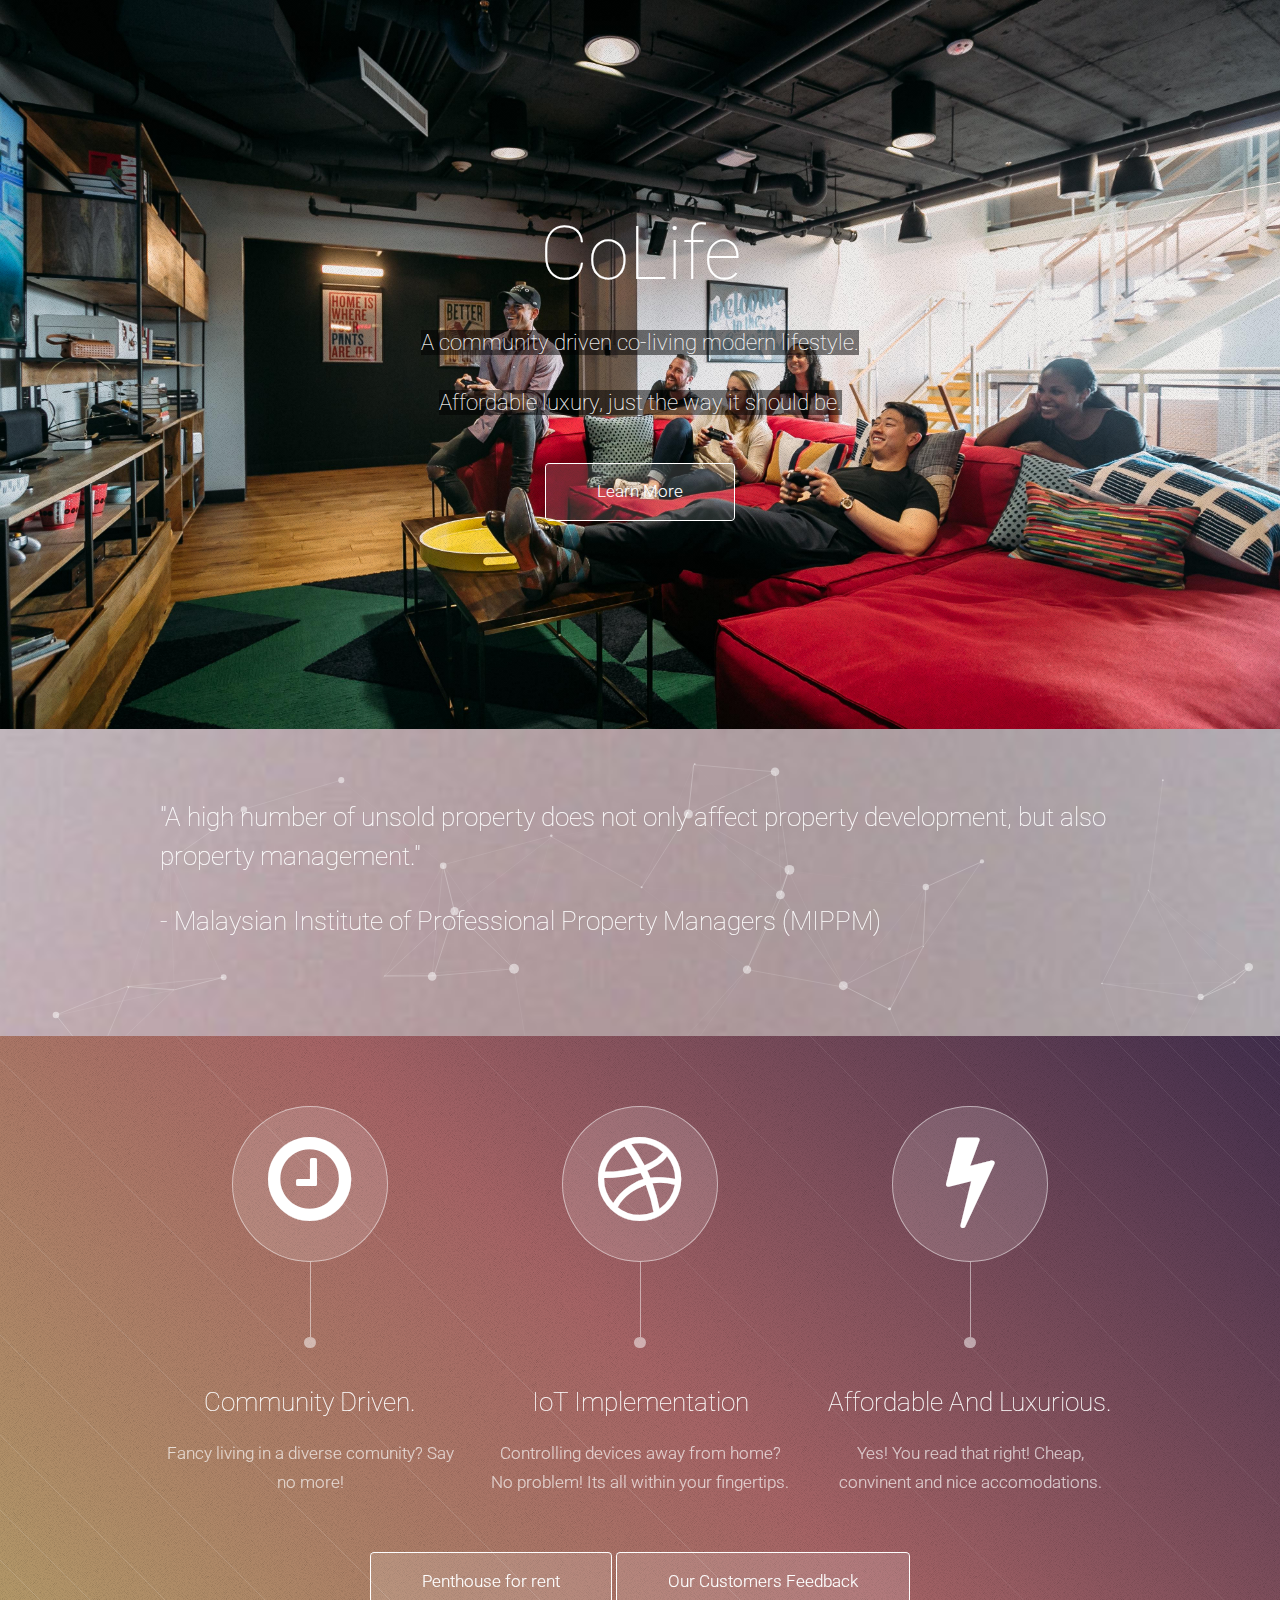
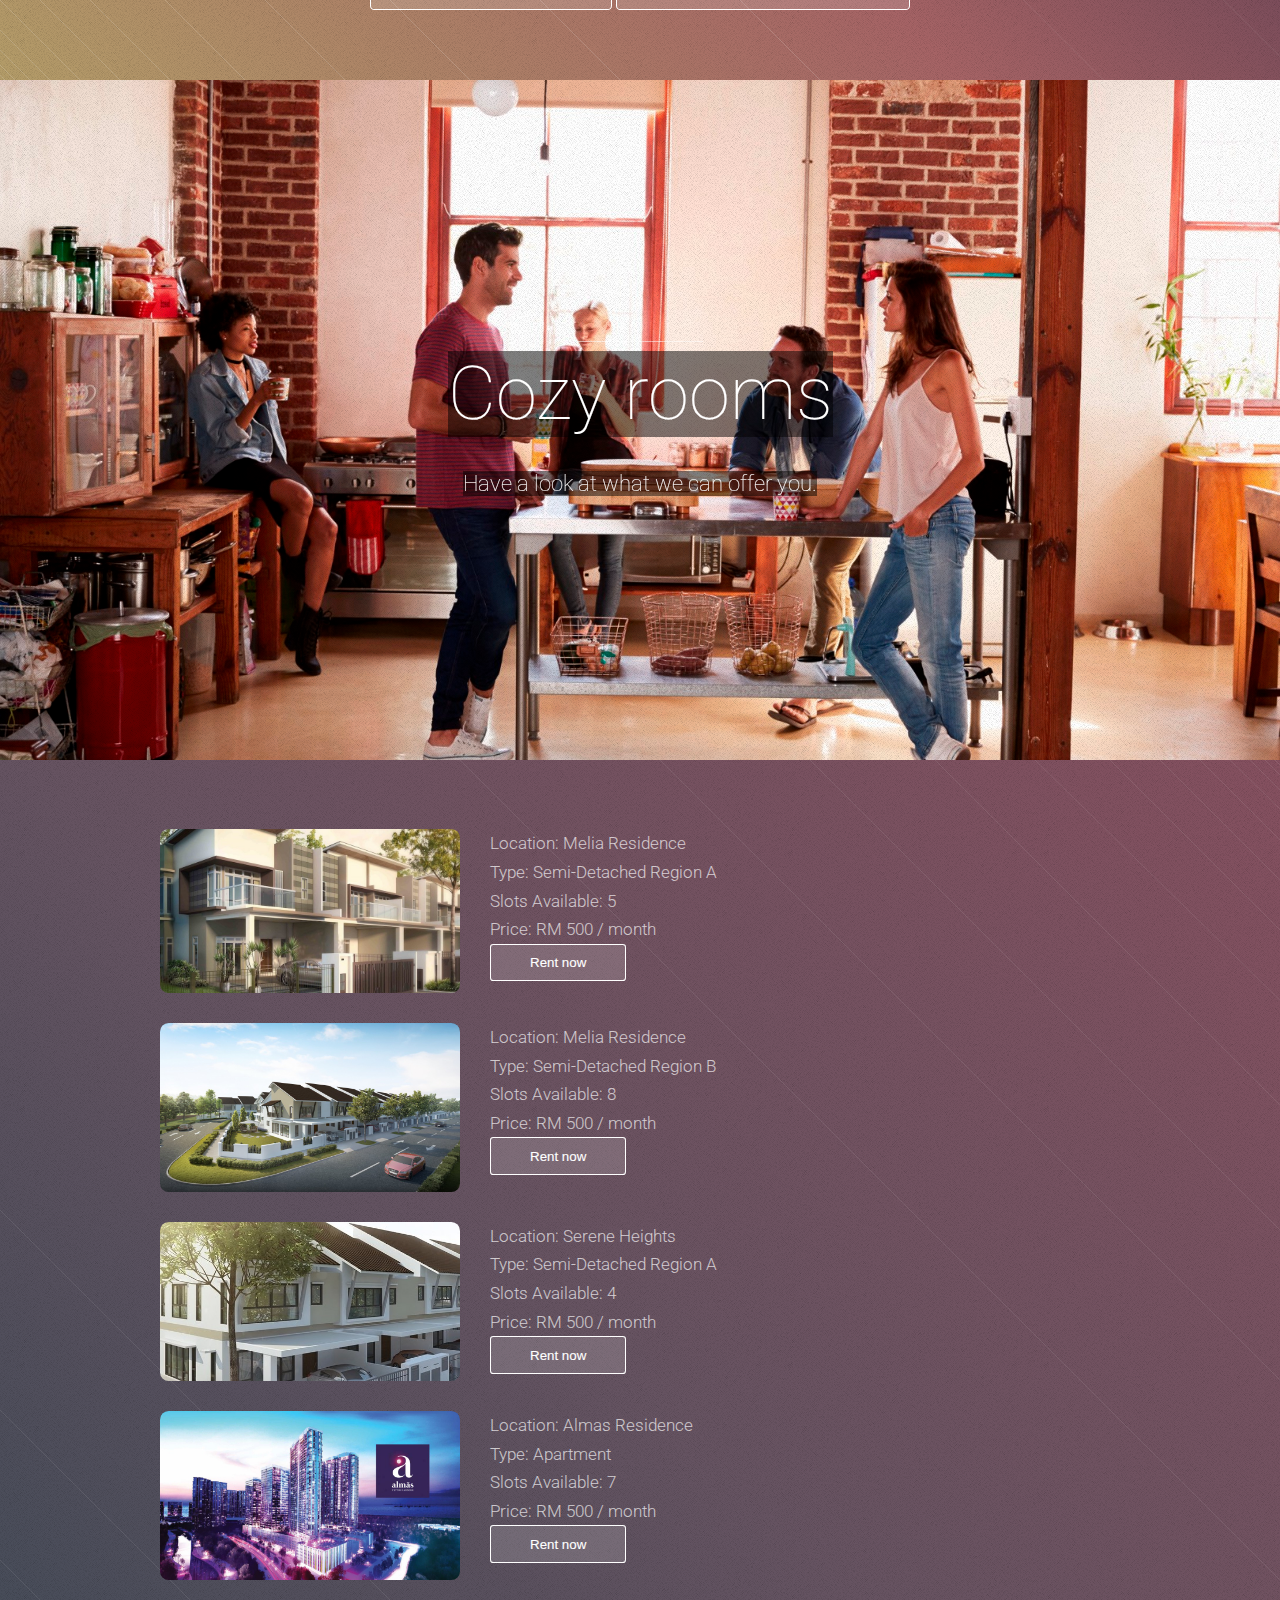
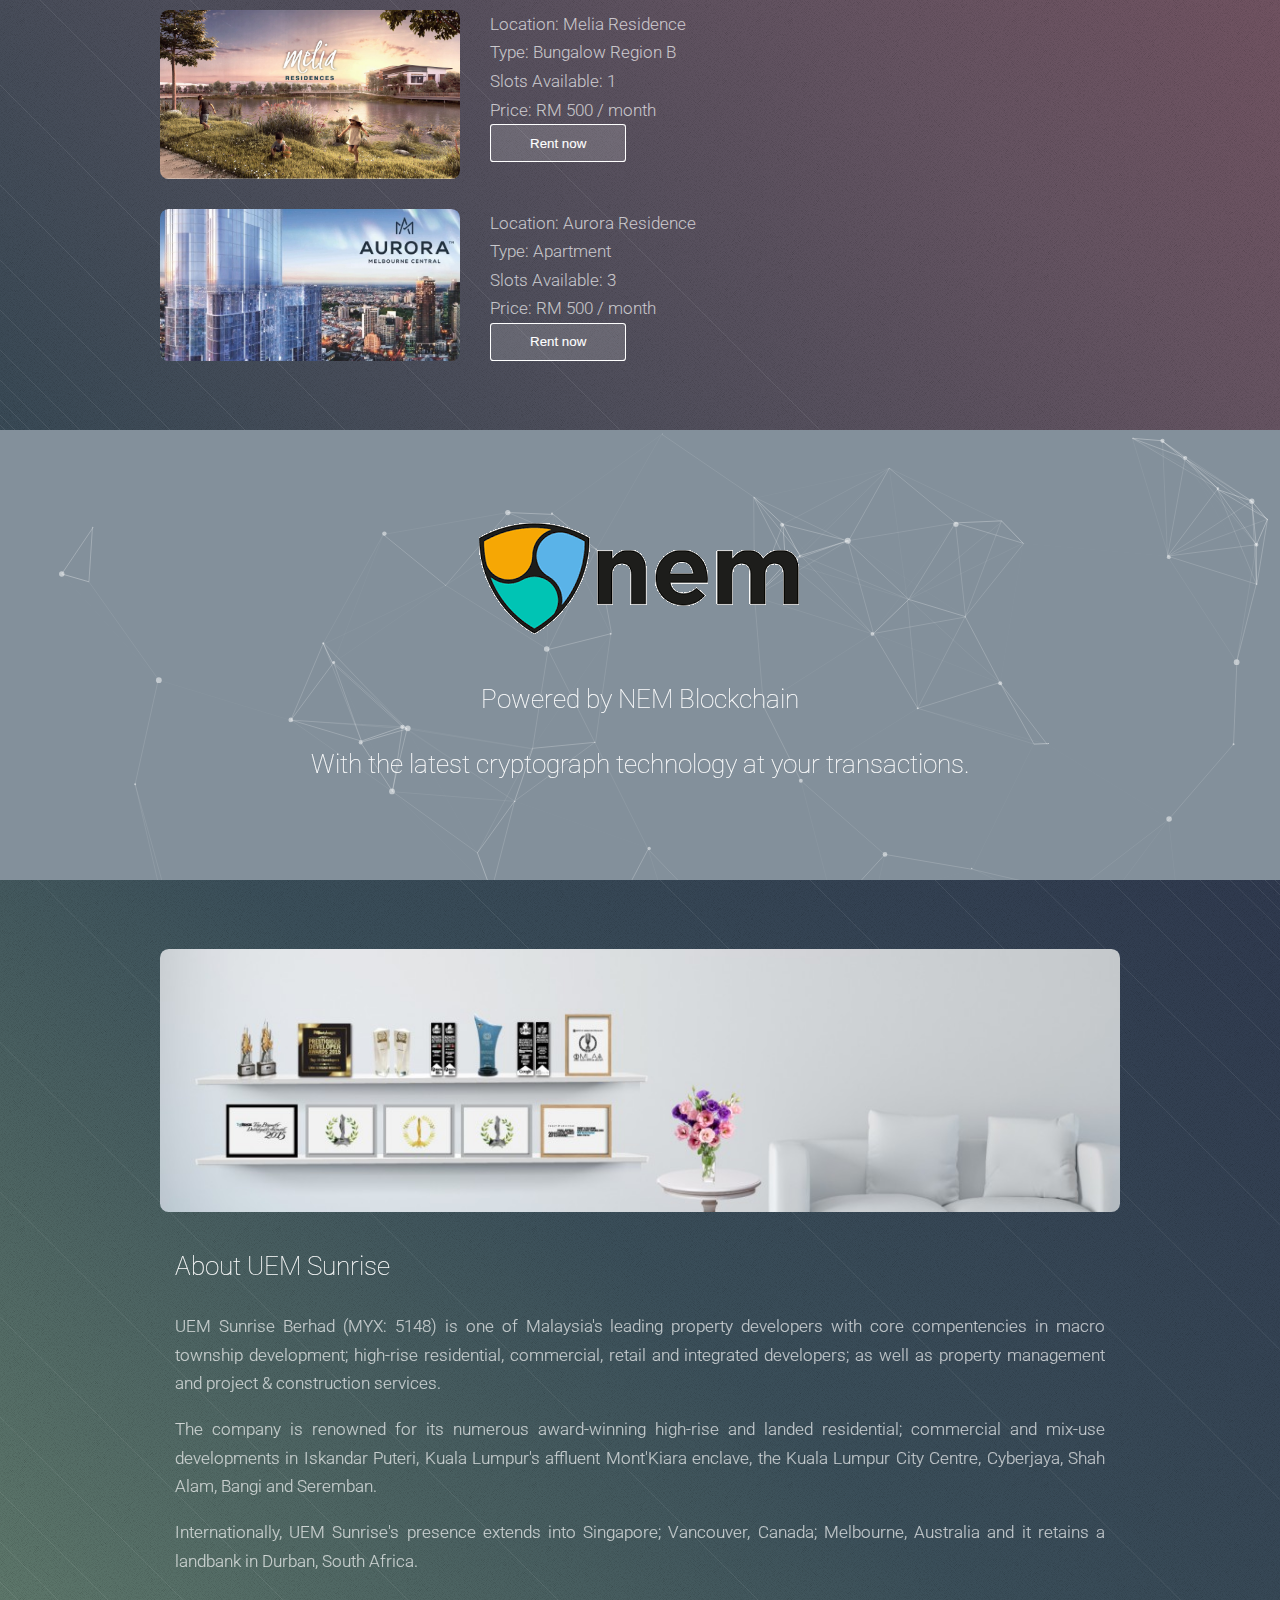
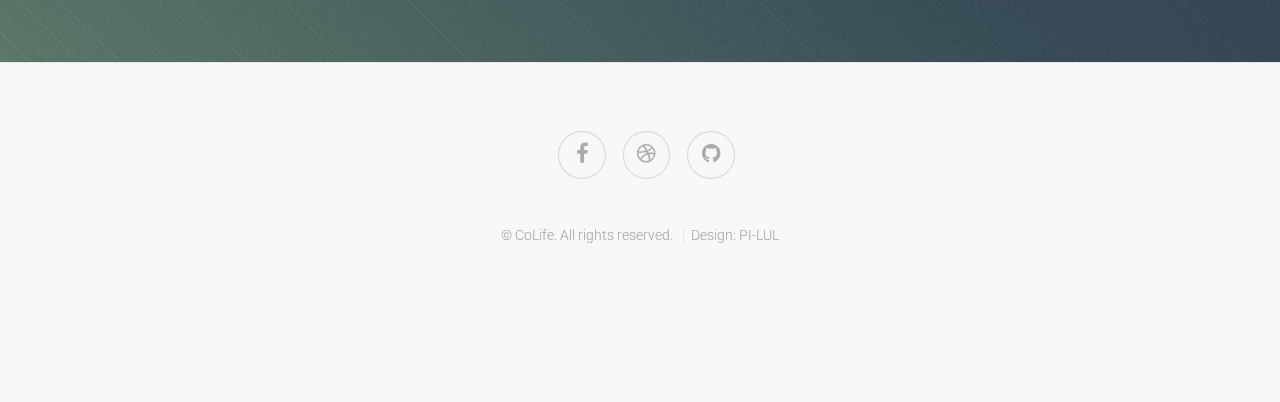
<file: index.html>
﻿<!DOCTYPE HTML>
<!--
	Tessellate by HTML5 UP
	html5up.net | @ajlkn
	Free for personal and commercial use under the CCA 3.0 license (html5up.net/license)
-->
<html>
<head>
    <title>PI LUL - CoLife</title>
    <meta charset="utf-8" />
    <meta name="viewport" content="width=device-width, initial-scale=1, user-scalable=no" />
    <link rel="stylesheet" href="assets/css/main.css" />
	<link rel="shortcut icon" type="image/x-icon" href="https://static.squarespace.com/universal/default-favicon.ico">
</head>
<body class="is-preload">

    <!-- Header -->
    <section id="header" class="dark">
        <header>
            <h1>    CoLife</h1>
            <p><span>A community driven co-living modern lifestyle.</span></p>
            <p><span>Affordable luxury, just the way it should be.</span></p>
        </header>
        <footer>
            <a href="#first" class="button scrolly">Learn More</a>
        </footer>
    </section>
    <!-- First -->
    <section id="first" class="main">
        <div class="content">
            <div id="particles-js"></div> 
            <div class="dark container">
                <h3 style="color:white" >"A high number of unsold property does not only affect property development, but also property management."</h3>
                <h3 style="color:white" >- Malaysian Institute of Professional Property Managers (MIPPM)</h3>
            </div>
        </div>
        <div class="content dark style1 featured">
            <div class="container">
                <div class="row">
                    <div class="col-4 col-12-narrow">
                        <section>
                            <span class="feature-icon"><span class="icon fa-clock-o"></span></span>
                            <header>
                                <h3>Community Driven.</h3>
                            </header>
                            <p>Fancy living in a diverse comunity? Say no more! </p>
                        </section>
                    </div>
                    <div class="col-4 col-12-narrow">
                        <section>
                            <span class="feature-icon"><span class="icon fa-dribbble"></span></span>
                            <header>
                                <h3>IoT Implementation</h3>
                            </header>
                            <p>Controlling devices away from home? No problem! Its all within your fingertips.</p>
                        </section>
                    </div>
                    <div class="col-4 col-12-narrow">
                        <section>
                            <span class="feature-icon"><span class="icon fa-bolt"></span></span>
                            <header>
                                <h3>Affordable And Luxurious.</h3>
                            </header>
                            <p>Yes! You read that right! Cheap, convinent and nice accomodations. </p>
                        </section>
                    </div>
                    <div class="col-12">
                        <footer>
                            <a href="#secondhalf" class="button scrolly">Penthouse for rent</a>
                            <a href="#second" class="button scrolly">Our Customers Feedback</a>
                        </footer>
                    </div>
                </div>
            </div>
        </div>
    </section>

    <!--secondhalf-->
    <section id="secondhalf" class="main">
            <div id="body" class="dark" >
                <header>
                    <h2>__________________</h2>
                    <h1><span>Cozy rooms</span></h1>
                    <p><span>Have a look at what we can offer you.</span></p>
                </header>
            </div>
        <div class="content dark style2">
            <div class="container">
                <div class="row">
                    <div class="col-8 col-12-narrow">
                        <div class="row">
                            <div class="col-6"><a href="property.html" class="image fit"><img src="images/Melia_Thumbnail.jpg" alt="" /></a></div>
                            
							<div class="col-6">
                                <ln>
                                    Location: Melia Residence 
                                </ln>
                                <br />
                                <ln>
                                    Type: Semi-Detached Region A
                                </ln>
                                <br />
                                <ln>
                                    Slots Available: 5
                                </ln>
                                <br />
                                <ln>
                                    Price: RM 500 / month
                                </ln>
                                <br>
								<button onclick="location.href='property.html'">Rent now</button>
                            </div>
                            <div class="col-6"><a href="property.html" class="image fit"><img src="images/Dahlia-Type-A-1-1-1024x576.jpg" alt="" /></a></div>
                            <div class="col-6">
                                <ln>
                                    Location: Melia Residence
                                </ln>
                                <br />
                                <ln>
                                    Type: Semi-Detached Region B
                                </ln>
                                <br />
                                <ln>
                                    Slots Available: 8
                                </ln>
                                <br />
                                <ln>
                                    Price: RM 500 / month
                                </ln>
                                <br>
                                <button onclick="location.href='property.html'">Rent now</button>
                            </div>
                            <div class="col-6"><a href="property.html" class="image fit"><img src="images/Dahlia-Type-B-711x300.jpg" alt="" /></a></div>
                            <div class="col-6">
                                <ln>
                                    Location: Serene Heights
                                </ln>
                                <br />
                                <ln>
                                    Type: Semi-Detached Region A
                                </ln>
                                <br />
                                <ln>
                                    Slots Available: 4
                                </ln>
                                <br />
                                <ln>
                                    Price: RM 500 / month
                                </ln>
                                <br>
                                <button onclick="location.href='property.html'">Rent now</button>
                            </div>
                            <div class="col-6"><a href="property.html" class="image fit"><img src="images/Almas-1024x576.jpg" alt="" /></a></div>
                            <div class="col-6">
                                <ln>
                                    Location: Almas Residence
                                </ln>
                                <br />
                                <ln>
                                    Type: Apartment
                                </ln>
                                <br />
                                <ln>
                                    Slots Available: 7
                                </ln>
                                <br />
                                <ln>
                                    Price: RM 500 / month
                                </ln>
                                <br>
                                <button onclick="location.href='property.html'">Rent now</button>
                            </div>
                            <div class="col-6"><a href="property.html" class="image fit"><img src="images/Melia.jpg" alt="" /></a></div>
                            <div class="col-6">
                                <ln>
                                    Location: Melia Residence
                                </ln>
                                <br />
                                <ln>
                                    Type: Bungalow Region B
                                </ln>
                                <br />
                                <ln>
                                    Slots Available: 1
                                </ln>
                                <br />
                                <ln>
                                    Price: RM 500 / month
                                </ln>
                                <br>
                                <button onclick="location.href='property.html'">Rent now</button>
                            </div>
                            <div class="col-6"><a href="property.html" class="image fit"><img src="images/Banner_Aurora_Facade-To-Gardens-970x400.jpg" alt="" /></a></div>
                            <div class="col-6">
                                <ln>
                                    Location: Aurora Residence
                                </ln>
                                <br />
                                <ln>
                                    Type: Apartment
                                </ln>
                                <br />
                                <ln>
                                    Slots Available: 3
                                </ln>
                                <br />
                                <ln>
                                    Price: RM 500 / month
                                </ln>
                                <br>
                                <button onclick="location.href='property.html'">Rent now</button>
                            </div>
                        </div>
                    </div>
                </div>
            </div>
        </div>
    </section>
    <!-- Third -->
    <section id="third" class="main">
            <div class="content">
                <div id="particles-js2"></div> 
                <div class="container">
                    <img src="images/nem_logo.png" style="display:block; margin-left:auto;margin-right:auto" alt=""/>
                    <br>
                    <h3 style="color:white;text-align:center;" >Powered by NEM Blockchain</h3>
                    <h3 style="color:white;text-align: center;" >With the latest cryptograph technology at your transactions.</h3>
                </div>
            </div>
        <div class="content dark style3">
            <div class="container">
                <span class="image featured"><img src="images/AWARDS-RTECOGNITION-1024x281.jpg"/></span>
                <div class="row">
                    <div class="container">
                        <h3>About UEM Sunrise</h3>
                        <p>
                            UEM Sunrise Berhad (MYX: 5148) is one of Malaysia's leading property developers with core compentencies in macro township development; high-rise residential, commercial, retail and integrated developers; as well as property management and project & construction services.
                        </p>
                        <p>
                            The company is renowned for its numerous award-winning high-rise and landed residential; commercial and mix-use developments in Iskandar Puteri, Kuala Lumpur's affluent Mont'Kiara enclave, the Kuala Lumpur City Centre, Cyberjaya, Shah Alam, Bangi and Seremban.
                        </p>
                        <p>
                            Internationally, UEM Sunrise's presence extends into Singapore; Vancouver, Canada; Melbourne, Australia and it retains a landbank in Durban, South Africa.
                        </p>
                    </div>
                </div>
            </div>
        </div>
    </section>

    <!-- Basic Elements -->

    <section class="main">
     <!--   <div id="body2" class="dark" >
            <header>
                <h2>__________________</h2>
                <h1><span>Trace the Trend</span></h1>
                <p><span>Review all transactions worldwide, realtime with full transparency.</span></p>
            </header>
        </div>
        <div class="content style1 dark">
            <div class="container">
                <section>
                    <header>
                        <h3>Recent Purchases</h3>
                    </header>
                    <div class="table-wrapper">
                        <table class="default">
                            <thead>
                                <tr>
                                    <th>Timestamp</th>
                                    <th>Name</th>
                                    <th>Coins Purchased</th>
                                    <th>Amount</th>
                                </tr>
                            </thead>
                            <tbody>
                                <tr>
                                    <td>20180916_1456</td>
                                    <td>Ong Ming Tze</td>
                                    <td>propcoin.UEM_Msia:Melia_ResidenceA</td>
                                    <td>28</td>
                                </tr>
                                <tr>
                                    <td>20180916_1752</td>
                                    <td>Neil Stephan</td>
                                    <td>propcoin.UEM_Msia:Serene_Heights</td>
                                    <td>40</td>
                                </tr>
                                <tr>
                                    <td>20180916_1826</td>
                                    <td>Fred Wonder</td>
                                    <td>propcoin.UEM_Msia:Almas_Residence</td>
                                    <td>60</td>
                                </tr>
                                </tr>
                            </tbody>
                        </table>
                    </div>
                </section>
            </div>
        </div>
    </section>-->

    <!-- Second 
    <section id="second" class="main">
        <header>
            <div class="container">
                <h2 style="color:#888">Our Loyal Customers Feedback</h2>
                <br />
                <img src="images/download.jpg" />
                <p>
                    Wonderful environment, the community is very friendly and it feels like I'm living in the future!<br/>
                    -Frederick Wong, Mech Year 2 student from University of Southampton Malaysia Campus
                </p>
            </div>
        </header>
        <div class="featured">
            <div class="col-12">
                <footer>
                    <a href="#header" class="button scrolly">Back to Top</a>
                </footer>
            </div>
        </div>
    </section> -->

    <!-- Footer -->
    <section id="footer">
        <ul class="icons">
            <li><a href="https://www.facebook.com/LUL-Enterprise-313618616138413/" class="icon fa-facebook"><span class="label">Facebook</span></a></li>
            <li><a href="https://hankrobot.wordpress.com/2018/09/17/prop-coins-by-chia-tze-hank-ivan-ling-ting-yang-do-wen-rei-delveer-singh-and-khee-ri-han/" class="icon fa-dribbble"><span class="label">Dribbble</span></a></li>
            <li><a href="https://github.com/HankRobot/PI-LUL" class="icon fa-github"><span class="label">GitHub</span></a></li>
        </ul>
        <div class="copyright">
            <ul class="menu">
                <li>&copy; CoLife. All rights reserved.</li>
                <li>Design: PI-LUL</li>
            </ul>
        </div>
    </section>

    <!-- Scripts -->
    <script src="assets/js/jquery.min.js"></script>
    <script src="assets/js/jquery.scrolly.min.js"></script>
    <script src="assets/js/browser.min.js"></script>
    <script src="assets/js/breakpoints.min.js"></script>
    <script src="assets/js/util.js"></script>
    <script src="assets/js/main.js"></script>
    <script type="text/javascript" src="particles.js"></script>   
    <script type="text/javascript" src="app.js"></script>
</body>
</html>
</file>
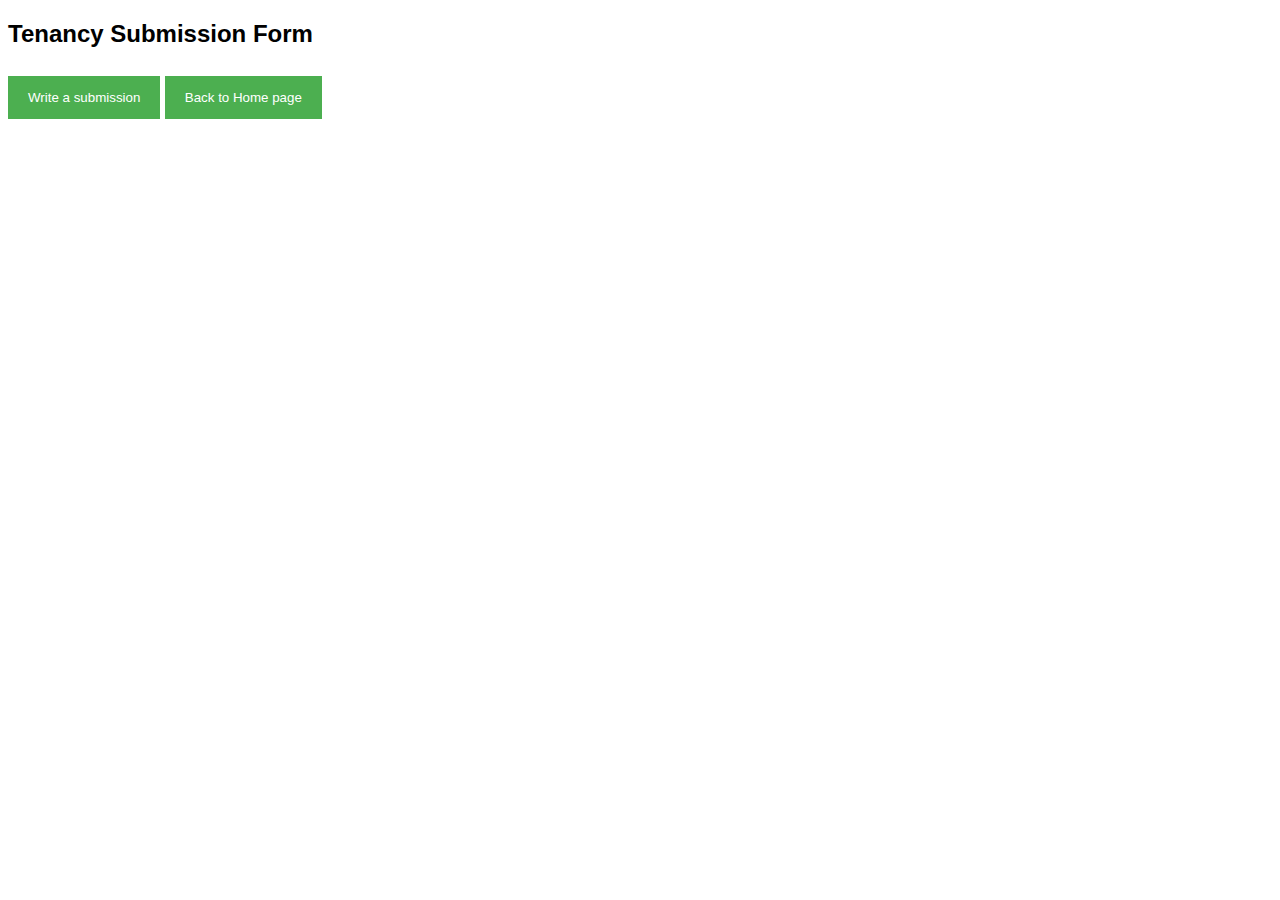
<file: nextpage.html>
<!DOCTYPE html>
<html>
<head>
<meta name="viewport" content="width=device-width, initial-scale=1">
<style>
body {font-family: Arial, Helvetica, sans-serif;}

/* Full-width input fields */
input[type=text], input[type=password] {
    width: 100%;
    padding: 12px 20px;
    margin: 8px 0;
    display: inline-block;
    border: 1px solid #ccc;
    box-sizing: border-box;
}

/* Set a style for all buttons */
button {
    background-color: #4CAF50;
    color: white;
    padding: 14px 20px;
    margin: 8px 0;
    border: none;
    cursor: pointer;
    width: 100%;
}

button:hover {
    opacity: 0.8;
}

/* Extra styles for the cancel button */
.cancelbtn {
    width: auto;
    padding: 10px 18px;
    background-color: #f44336;
}

/* Center the image and position the close button */
.imgcontainer {
    text-align: center;
    margin: 24px 0 12px 0;
    position: relative;
}

img.avatar {
    width: 40%;
    border-radius: 50%;
}

.container {
    padding: 16px;
}

span.psw {
    float: right;
    padding-top: 16px;
}

/* The Modal (background) */
.modal {
    display: none; /* Hidden by default */
    position: fixed; /* Stay in place */
    z-index: 1; /* Sit on top */
    left: 0;
    top: 0;
    width: 100%; /* Full width */
    height: 100%; /* Full height */
    overflow: auto; /* Enable scroll if needed */
    background-color: rgb(0,0,0); /* Fallback color */
    background-color: rgba(0,0,0,0.4); /* Black w/ opacity */
    padding-top: 60px;
}

/* Modal Content/Box */
.modal-content {
    background-color: #fefefe;
    margin: 5% auto 15% auto; /* 5% from the top, 15% from the bottom and centered */
    border: 1px solid #888;
    width: 80%; /* Could be more or less, depending on screen size */
}

/* The Close Button (x) */
.close {
    position: absolute;
    right: 25px;
    top: 0;
    color: #000;
    font-size: 35px;
    font-weight: bold;
}

.close:hover,
.close:focus {
    color: red;
    cursor: pointer;
}

/* Add Zoom Animation */
.animate {
    -webkit-animation: animatezoom 0.6s;
    animation: animatezoom 0.6s
}

@-webkit-keyframes animatezoom {
    from {-webkit-transform: scale(0)} 
    to {-webkit-transform: scale(1)}
}
    
@keyframes animatezoom {
    from {transform: scale(0)} 
    to {transform: scale(1)}
}

/* Change styles for span and cancel button on extra small screens */
@media screen and (max-width: 300px) {
    span.psw {
       display: block;
       float: none;
    }
    .cancelbtn {
       width: 100%;
    }
}
</style>
</head>
<body>

<h2>Tenancy Submission Form</h2>

<button onclick="document.getElementById('id01').style.display='block'" style="width:auto;">Write a submission</button>
<button onclick="location.href='index.html';" style="width:auto;">Back to Home page</button>

<div id="id01" class="modal">
  <form class="modal-content animate" action="/action_page.php">
    <div class="imgcontainer">
      <span onclick="document.getElementById('id01').style.display='none'" class="close" title="Close Modal">&times;</span>
      <img src="images/img_avatar2.png" alt="Avatar" class="avatar">
    </div>

    <div class="container">
      <label for="uname"><b>Name</b></label>
      <input type="text" placeholder="Enter your IC name" name="uname" required>

      <label for="psw"><b>Phone number</b></label>
      <input type="text" placeholder="Enter your phone number" name="psw" required>
        
      <button type="submit">Submit tenancy request</button>
      <label>
        <input type="checkbox" checked="checked" name="remember"> Notify me through email
      </label>
    </div>

    <div class="container" style="background-color:#f1f1f1">
      <button type="button" onclick="document.getElementById('id01').style.display='none'" class="cancelbtn">Cancel</button>
      <span class="psw">Notify <a href="#">us</a></span>
    </div>
  </form>
</div>

<script>
// Get the modal
var modal = document.getElementById('id01');

// When the user clicks anywhere outside of the modal, close it
window.onclick = function(event) {
    if (event.target == modal) {
        modal.style.display = "none";
    }
}
</script>

</body>
</html>
</file>
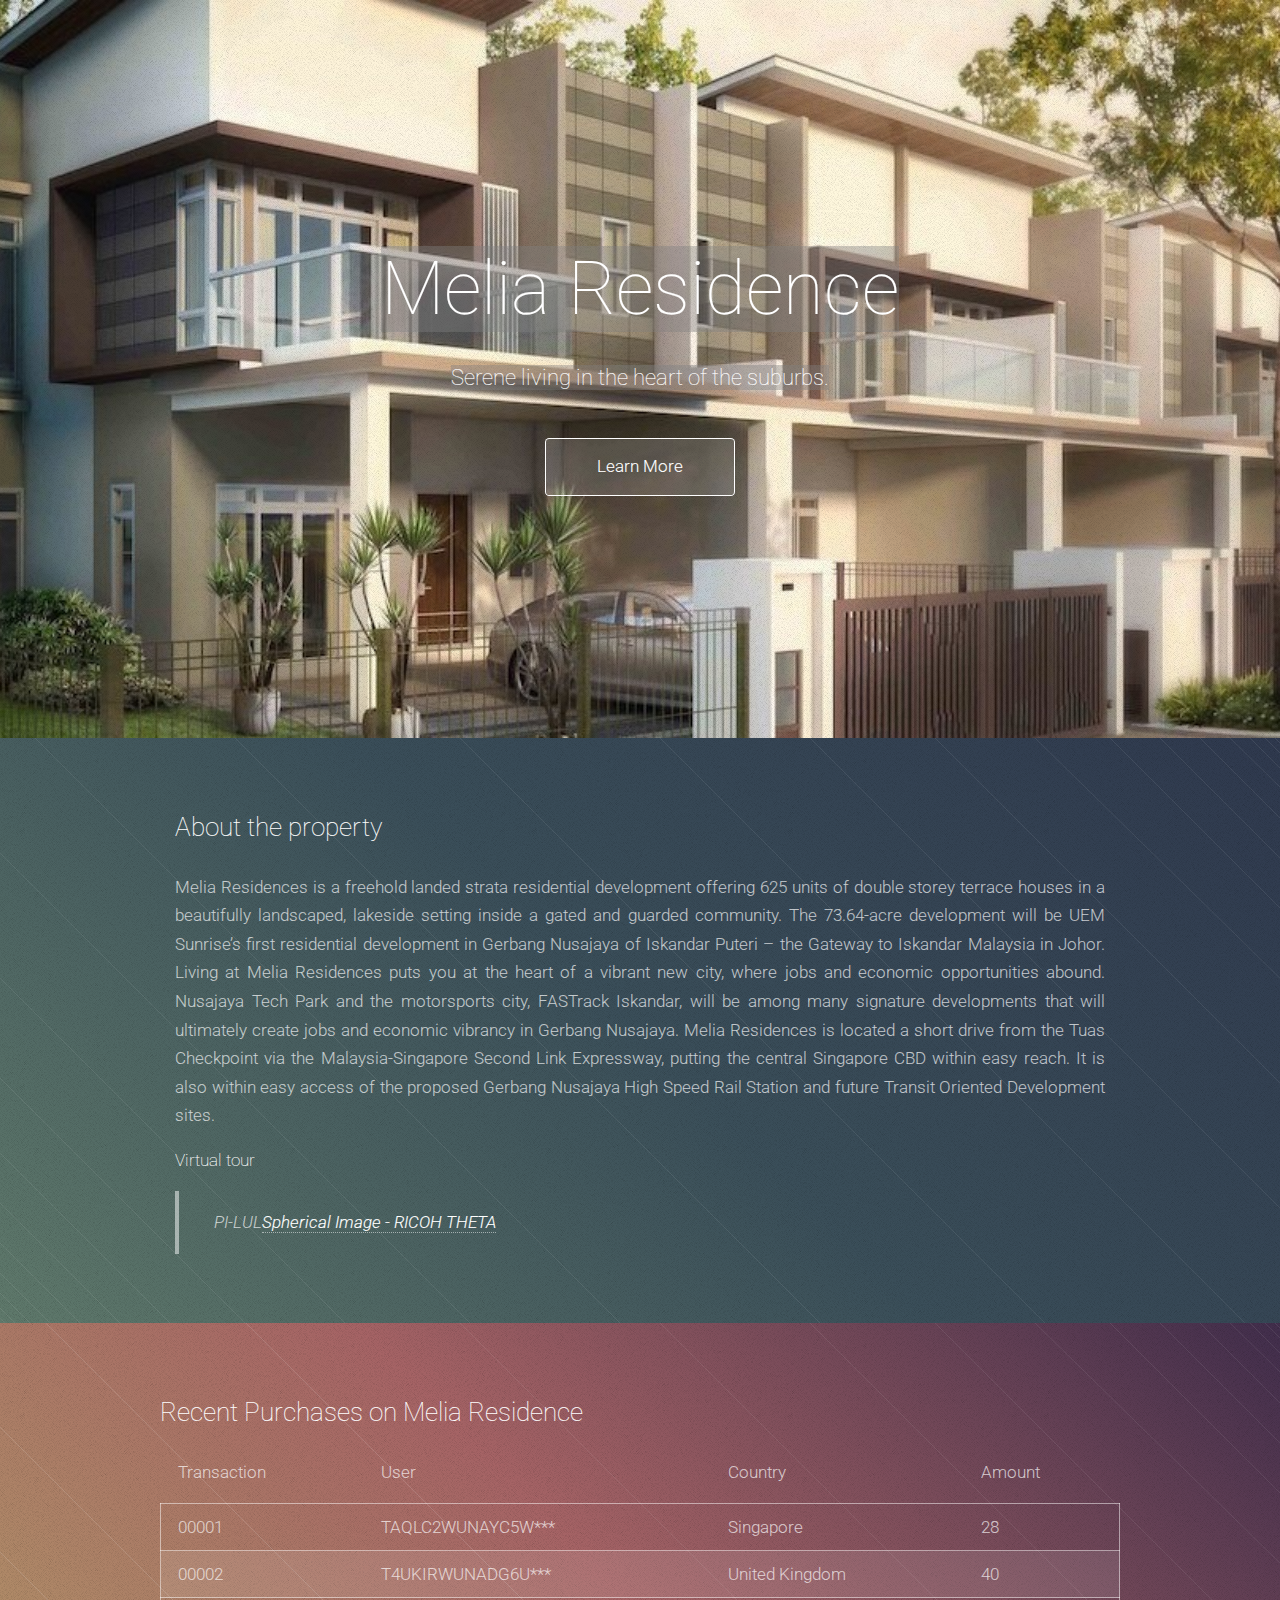
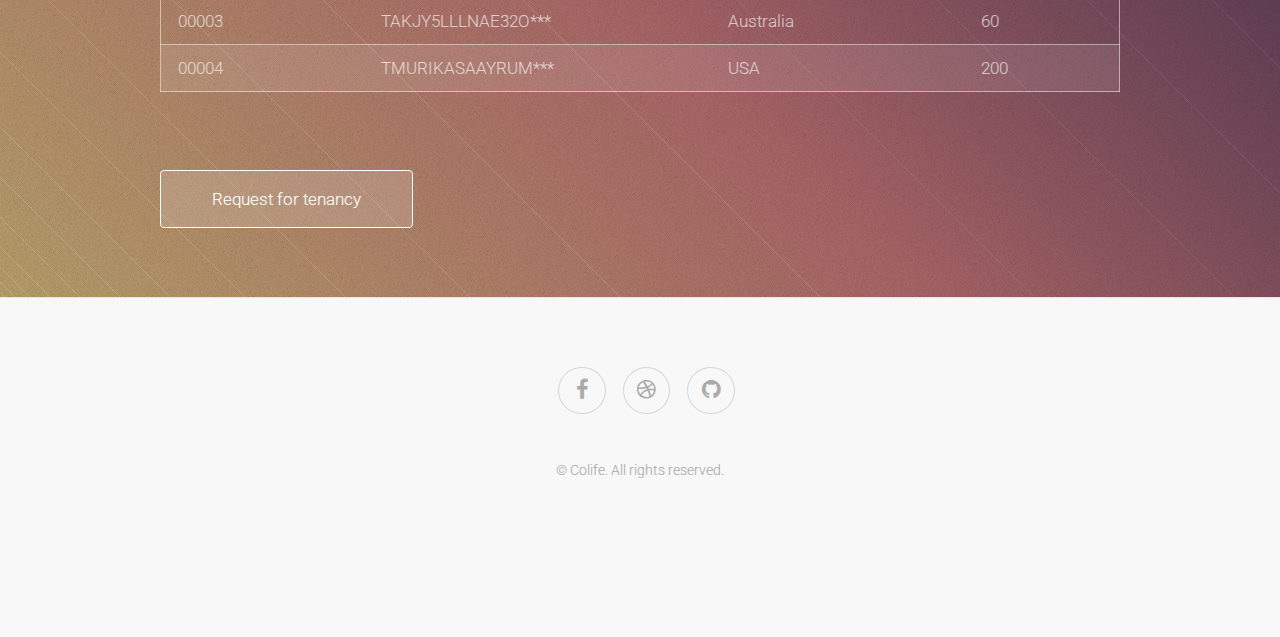
<file: property.html>
﻿<!DOCTYPE HTML>
<!--
	Tessellate by HTML5 UP
	html5up.net | @ajlkn
	Free for personal and commercial use under the CCA 3.0 license (html5up.net/license)
-->
<html>
<head>
    <title>PI LUL - Colife</title>
    <meta charset="utf-8" />
    <meta name="viewport" content="width=device-width, initial-scale=1, user-scalable=no" />
    <link rel="stylesheet" href="assets/css/main.css" />
	<link rel="shortcut icon" type="image/x-icon" href="https://static.squarespace.com/universal/default-favicon.ico">
</head>

<body class="is-preload">

    <section id="third" class="main">
            <div id="property" class="dark">
                <header>
                    <h1><span>Melia Residence</span></h1>
                    <p><span>Serene living in the heart of the suburbs.</span></p>
                </header>
                <div class="col-12">
                    <footer>
                        <a href="#fourth" class="button scrolly">Learn More</a>
                    </footer>
                </div>
            </div>
        <div id="fourth" class="content dark style3">
                <div class="row">
                    <div class="container">
                        <h3>About the property</h3>
                        <p>
                            Melia Residences is a freehold landed strata residential development offering 625 units of double storey terrace houses in a beautifully landscaped, lakeside setting inside a gated and guarded community. The 73.64-acre development will be UEM Sunrise’s first residential development in Gerbang Nusajaya of Iskandar Puteri – the Gateway to Iskandar Malaysia in Johor.

Living at Melia Residences puts you at the heart of a vibrant new city, where jobs and economic opportunities abound. Nusajaya Tech Park and the motorsports city, FASTrack Iskandar, will be among many signature developments that will ultimately create jobs and economic vibrancy in Gerbang Nusajaya.

Melia Residences is located a short drive from the Tuas Checkpoint via the Malaysia-Singapore Second Link Expressway, putting the central Singapore CBD within easy reach. It is also within easy access of the proposed Gerbang Nusajaya High Speed Rail Station and future Transit Oriented Development sites.
                        </p>
						
					    <h1>Virtual tour</h1>
					    <blockquote data-width="500" data-height="375" class="ricoh-theta-spherical-image" >PI-LUL<a href="https://theta360.com/s/i7FbEewmb4g0uycJf0M8x8S5k" target="_blank">Spherical Image - RICOH THETA</a></blockquote>
                        <script async src="https://theta360.com/widgets.js" charset="utf-8"></script>
                    </div>
                </div>
            </div>
        </section>

    <!-- Basic Elements --> 

    <section class="main">
        <div class="content style1 dark">
            <div class="container">
                <section>
                    <header>
                        <h3>Recent Purchases on Melia Residence</h3>
                    </header>
                    <div class="table-wrapper">
                        <table class="default">
                            <thead>
                                <tr>
                                    <th>Transaction</th>
                                    <th>User</th>
                                    <th>Country</th>
                                    <th>Amount</th>
                                </tr>
                            </thead>
                            <tbody>
                                <tr>
                                    <td>00001</td>
                                    <td>TAQLC2WUNAYC5W***</td>
                                    <td>Singapore</td>
                                    <td>28</td>
                                </tr>
                                <tr>
                                    <td>00002</td>
                                    <td>T4UKIRWUNADG6U***</td>
                                    <td>United Kingdom</td>
                                    <td>40</td>
                                </tr>
                                <tr>
                                    <td>00003</td>
                                    <td>TAKJY5LLLNAE32O***</td>
                                    <td>Australia</td>
                                    <td>60</td>
                                </tr>
                                <tr>
                                    <td>00004</td>
                                    <td>TMURIKASAAYRUM***</td>
                                    <td>USA</td>
                                    <td>200</td>
                                </tr>
                            </tbody>
                        </table>
                    </div>
                </section>
                <div class="col-12">
                    <footer>
                        <a href="nextpage.html" class="button scrolly">Request for tenancy</a>
                    </footer>
                </div>
            </div>
        </div>
    </section>

    <!-- Footer -->
    <section id="footer">
        <ul class="icons">
            <li><a href="https://www.facebook.com/LUL-Enterprise-313618616138413/" class="icon fa-facebook"><span class="label">Facebook</span></a></li>
            <li><a href="https://hankrobot.wordpress.com/2018/09/17/prop-coins-by-chia-tze-hank-ivan-ling-ting-yang-do-wen-rei-delveer-singh-and-khee-ri-han/" class="icon fa-dribbble"><span class="label">Dribbble</span></a></li>
            <li><a href="https://github.com/HankRobot/PI-LUL" class="icon fa-github"><span class="label">GitHub</span></a></li>
        </ul>
        <div class="copyright">
            <ul class="menu">
                <li>&copy; Colife. All rights reserved.</li>
            </ul>
        </div>
    </section>

    <!-- Scripts -->
    <script src="assets/js/jquery.min.js"></script>
    <script src="assets/js/jquery.scrolly.min.js"></script>
    <script src="assets/js/browser.min.js"></script>
    <script src="assets/js/breakpoints.min.js"></script>
    <script src="assets/js/util.js"></script>
    <script src="assets/js/main.js"></script>
	
</body>
</html>
</file>
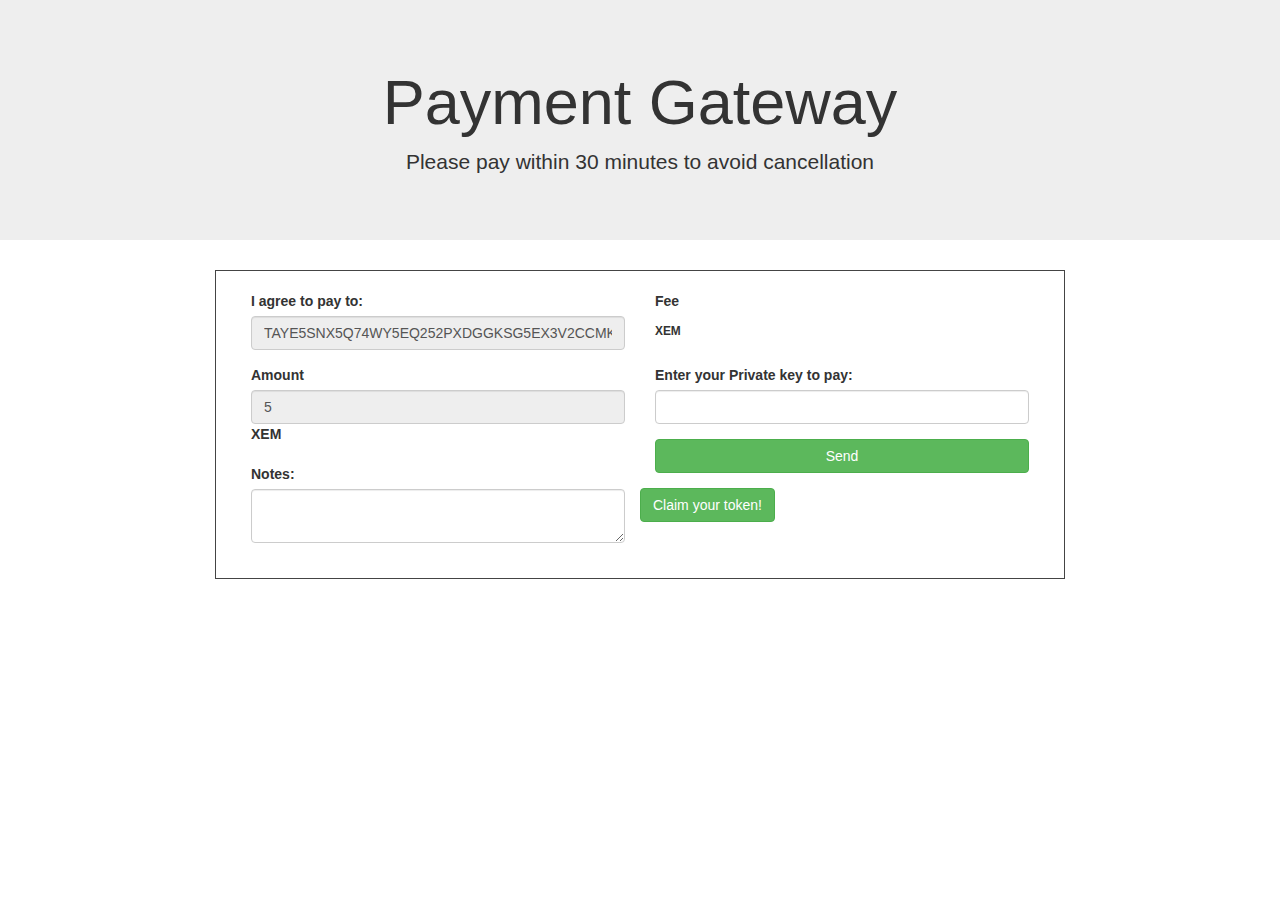
<file: transact.html>
<html>
<head>
	<link rel="stylesheet" href="https://maxcdn.bootstrapcdn.com/bootstrap/3.3.7/css/bootstrap.min.css">
</head>

<body>
    <div class="jumbotron text-center">
        <h1>Payment Gateway</h1>
		<p>Please pay within 30 minutes to avoid cancellation</p>
    </div>
    <div id="transfer" style="width: 850px;margin: auto;border: 1px solid #444;padding: 20px;overflow: auto;">
        <div class="col-md-6">
            <div class="form-group">
                <fieldset>
                    <label>I agree to pay to:</label>
                    <input class="form-control" type="text" id="recipient" readOnly/>
                </fieldset>
            </div>
            <div class="form-group">
                <fieldset>
                    <label>Amount</label>
                    <input class="form-control" type="text" id="amount" readOnly/>
					<label>XEM</label>
                </fieldset>
            </div>
            <div class="form-group">
                <fieldset>
                    <label>Notes:</label>
                    <textarea class="form-control" type="text" id="amount" id="message"></textarea>
                </fieldset>
            </div>
        </div>
        <div class="col-md-6">
            <div class="form-group">
                <fieldset>
                    <label>Fee</label>
                    <p class="form-control-static" type="text">
                        <span id="fee">
                        </span> <small><b>XEM</b></small>
                    </p>
                </fieldset>
            </div>
            <div class="form-group">
                <fieldset>
                    <label>Enter your Private key to pay:</label>
                    <input class="form-control" type="password" id="privateKey" />
                </fieldset>
            </div>
            <div class="form-group">
                <fieldset>
                    <button class="btn btn-success" style="width:100%;" id="send">Send</button>
                </fieldset>
            </div>
        </div>
		<div id="Continue">
			<button id="ContinueButt" class="btn btn-success" onclick="location.href='certificate.pdf'">Claim your token!</button>
		</div>
    </div>

    <script src="https://code.jquery.com/jquery-1.12.4.min.js" integrity="sha256-ZosEbRLbNQzLpnKIkEdrPv7lOy9C27hHQ+Xp8a4MxAQ=" crossorigin="anonymous"></script>
    <script src="https://maxcdn.bootstrapcdn.com/bootstrap/3.3.7/js/bootstrap.min.js"></script>
    <script src="nem-sdk.js"></script>
    <script src="transactscript.js"></script>

</body>

</html>
</file>
<file: assets/css/main.css>
@import url("font-awesome.min.css");
@import url("https://fonts.googleapis.com/css?family=Roboto:100,100italic,300,300italic,400,400italic");

/*
	Tessellate by HTML5 UP
	html5up.net | @ajlkn
	Free for personal and commercial use under the CCA 3.0 license (html5up.net/license)
*/

html, body, div, span, applet, object,
iframe, h1, h2, h3, h4, h5, h6, p, blockquote,
pre, a, abbr, acronym, address, big, cite,
code, del, dfn, em, img, ins, kbd, q, s, samp,
small, strike, strong, sub, sup, tt, var, b,
u, i, center, dl, dt, dd, ol, ul, li, fieldset,
form, label, legend, table, caption, tbody,
tfoot, thead, tr, th, td, article, aside,
canvas, details, embed, figure, figcaption,
footer, header, hgroup, menu, nav, output, ruby,
section, summary, time, mark, audio, video {
	margin: 0;
	padding: 0;
	border: 0;
	font-size: 100%;
	font: inherit;
	vertical-align: baseline;}

article, aside, details, figcaption, figure,
footer, header, hgroup, menu, nav, section {
	display: block;}

body {
	line-height: 1;
}

ol, ul {
	list-style: none;
}

blockquote, q {
	quotes: none;
}

	blockquote:before, blockquote:after, q:before, q:after {
		content: '';
		content: none;
	}

table {
	border-collapse: collapse;
	border-spacing: 0;
}

body {
	-webkit-text-size-adjust: none;
}

mark {
	background-color: transparent;
	color: inherit;
}

input::-moz-focus-inner {
	border: 0;
	padding: 0;
}

input, select, textarea {
	-moz-appearance: none;
	-webkit-appearance: none;
	-ms-appearance: none;
	appearance: none;
}


/* Basic */

	@-ms-viewport {
		width: device-width;
	}

	html {
		box-sizing: border-box;
	}

	*, *:before, *:after {
		box-sizing: inherit;
	}
	
	body {
		background: #F8F8F8;
		font-family: 'Roboto', sans-serif;
		font-weight: 300;
		font-size: 17pt;
		line-height: 1.75em;
		color: #888;
		-webkit-text-stroke: 0.1px;
	}

		body.is-preload *, body.is-preload *:before, body.is-preload *:after {
			-moz-animation: none !important;
			-webkit-animation: none !important;
			-ms-animation: none !important;
			animation: none !important;
			-moz-transition: none !important;
			-webkit-transition: none !important;
			-ms-transition: none !important;
			transition: none !important;
		}

	.dark {
		color: #aaa;
		color: rgba(255, 255, 255, 0.65);
	}

	input, textarea, select {
		font-family: 'Roboto', sans-serif;
		font-weight: 300;
		font-size: 17pt;
		line-height: 1.75em;
		color: #888;
		-webkit-text-stroke: 0.1px;
	}

	h1, h2, h3, h4, h5, h6 {
		color:white;
		margin: 0 0 1em 0;
		font-weight: 100;
		line-height: 1.5em;
	}

	h1 a, h2 a, h3 a, h4 a, h5 a, h6 a {
		color: inherit;
		text-decoration: none;
	}

	.dark h1, .dark h2, .dark h3, .dark h4, .dark h5, .dark h6 {
		color: #fff;
	}

	strong, b {
		font-weight: 400;
		color: inherit;
	}

	.dark strong, .dark b {
		color: #fff;
		color: rgba(255, 255, 255, 0.85);
	}

	em, i {
		font-style: italic;
	}

	a {
		-moz-transition: border-bottom-color 0.25s ease-in-out;
		-webkit-transition: border-bottom-color 0.25s ease-in-out;
		-ms-transition: border-bottom-color 0.25s ease-in-out;
		transition: border-bottom-color 0.25s ease-in-out;
		color: inherit;
		text-decoration: none;
		border-bottom: dotted 1px rgba(0, 0, 0, 0.25);
	}

		a:hover {
			border-bottom-color: rgba(0, 0, 0, 0);
		}

	.dark a {
		color: #fff;
		border-bottom-color: rgba(255, 255, 255, 0.5);
	}

		.dark a:hover {
			border-bottom-color: rgba(255, 255, 255, 0);
		}

	sub {
		position: relative;
		top: 0.5em;
		font-size: 0.8em;
	}

	sup {
		position: relative;
		top: -0.5em;
		font-size: 0.8em;
	}

	hr {
		border: 0;
		border-top: solid 1px #e6e6e6;
		margin: 2em 0 2em 0;
	}

	.dark hr {
		border-top-color: rgba(255, 255, 255, 0.5);
	}

	blockquote {
		border-left: solid 0.25em #e6e6e6;
		padding: 1em 0 1em 2em;
		font-style: italic;
	}

	.dark blockquote {
		border-left-color: rgba(255, 255, 255, 0.5);
	}

	p, ul, ol, dl, table {
		margin-bottom: 1em;
	}

	p {
		text-align: justify;
	}

	header {
		margin-bottom: 1em;
	}

		header h1, header h2, header h3, header h4, header h5, header h6 {
			margin: 0;
		}

		header p {
			display: block;
			margin: 0;
			padding: 0.25em 0 0.5em 0;
		}

	footer {
		padding-top: 1.5em;
	}

	br.clear {
		clear: both;
	}

	.featured {
		text-align: center;
	}

		.featured p {
			text-align: center;
		}

/* Container */


	.container {
		margin: 0 auto;
		padding: 0;
		max-width: 100%;
		width: 1360px;
		z-index: 1;
	}
		.container.medium {
			width: 1020px;
		}

		@media screen and (max-width: 1680px) {

			.container {
				width: 1200px;
			}

				.container.medium {
					width: 900px;
				}

		}

		@media screen and (max-width: 1280px) {

			.container {
				width: 960px;
			}

				.container.medium {
					width: 720px;
				}

		}

		@media screen and (max-width: 1000px) {

			.container {
				width: 100% !important;
			}

		}

/* Row */

	.row {
		display: flex;
		flex-wrap: wrap;
		box-sizing: border-box;
		align-items: stretch;
	}

		.row > * {
			box-sizing: border-box;
		}

		.row.gtr-uniform > * > :last-child {
			margin-bottom: 0;
		}

		.row.aln-left {
			justify-content: flex-start;
		}

		.row.aln-center {
			justify-content: center;
		}

		.row.aln-right {
			justify-content: flex-end;
		}

		.row.aln-top {
			align-items: flex-start;
		}

		.row.aln-middle {
			align-items: center;
		}

		.row.aln-bottom {
			align-items: flex-end;
		}

		.row > .imp {
			order: -1;
		}

		.row > .col-1 {
			width: 8.3333333333%;
		}

		.row > .off-1 {
			margin-left: 8.3333333333%;
		}

		.row > .col-2 {
			width: 16.6666666667%;
		}

		.row > .off-2 {
			margin-left: 16.6666666667%;
		}

		.row > .col-3 {
			width: 25%;
		}

		.row > .off-3 {
			margin-left: 25%;
		}

		.row > .col-4 {
			width: 33.3333333333%;
		}

		.row > .off-4 {
			margin-left: 33.3333333333%;
		}

		.row > .col-5 {
			width: 41.6666666667%;
		}

		.row > .off-5 {
			margin-left: 41.6666666667%;
		}

		.row > .col-6 {
			width: 50%;
		}

		.row > .off-6 {
			margin-left: 50%;
		}

		.row > .col-7 {
			width: 58.3333333333%;
		}

		.row > .off-7 {
			margin-left: 58.3333333333%;
		}

		.row > .col-8 {
			width: 66.6666666667%;
		}

		.row > .off-8 {
			margin-left: 66.6666666667%;
		}

		.row > .col-9 {
			width: 75%;
		}

		.row > .off-9 {
			margin-left: 75%;
		}

		.row > .col-10 {
			width: 83.3333333333%;
		}

		.row > .off-10 {
			margin-left: 83.3333333333%;
		}

		.row > .col-11 {
			width: 91.6666666667%;
		}

		.row > .off-11 {
			margin-left: 91.6666666667%;
		}

		.row > .col-12 {
			width: 100%;
		}

		.row > .off-12 {
			margin-left: 100%;
		}

		.row.gtr-0 {
			margin-top: 0px;
			margin-left: 0px;
		}

			.row.gtr-0 > * {
				padding: 0px 0 0 0px;
			}

			.row.gtr-0.gtr-uniform {
				margin-top: 0px;
			}

				.row.gtr-0.gtr-uniform > * {
					padding-top: 0px;
				}

		.row.gtr-25 {
			margin-top: -12.5px;
			margin-left: -12.5px;
		}

			.row.gtr-25 > * {
				padding: 12.5px 0 0 12.5px;
			}

			.row.gtr-25.gtr-uniform {
				margin-top: -12.5px;
			}

				.row.gtr-25.gtr-uniform > * {
					padding-top: 12.5px;
				}

		.row.gtr-50 {
			margin-top: -25px;
			margin-left: -25px;
		}

			.row.gtr-50 > * {
				padding: 25px 0 0 25px;
			}

			.row.gtr-50.gtr-uniform {
				margin-top: -25px;
			}

				.row.gtr-50.gtr-uniform > * {
					padding-top: 25px;
				}

		.row {
			margin-top: -50px;
			margin-left: -50px;
		}

			.row > * {
				padding: 50px 0 0 50px;
			}

			.row.gtr-uniform {
				margin-top: -50px;
			}

				.row.gtr-uniform > * {
					padding-top: 50px;
				}

		.row.gtr-150 {
			margin-top: -75px;
			margin-left: -75px;
		}

			.row.gtr-150 > * {
				padding: 75px 0 0 75px;
			}

			.row.gtr-150.gtr-uniform {
				margin-top: -75px;
			}

				.row.gtr-150.gtr-uniform > * {
					padding-top: 75px;
				}

		.row.gtr-200 {
			margin-top: -100px;
			margin-left: -100px;
		}

			.row.gtr-200 > * {
				padding: 100px 0 0 100px;
			}

			.row.gtr-200.gtr-uniform {
				margin-top: -100px;
			}

				.row.gtr-200.gtr-uniform > * {
					padding-top: 100px;
				}

		@media screen and (max-width: 1680px) {

			.row {
				display: flex;
				flex-wrap: wrap;
				box-sizing: border-box;
				align-items: stretch;
			}

				.row > * {
					box-sizing: border-box;
				}

				.row.gtr-uniform > * > :last-child {
					margin-bottom: 0;
				}

				.row.aln-left {
					justify-content: flex-start;
				}

				.row.aln-center {
					justify-content: center;
				}

				.row.aln-right {
					justify-content: flex-end;
				}

				.row.aln-top {
					align-items: flex-start;
				}

				.row.aln-middle {
					align-items: center;
				}

				.row.aln-bottom {
					align-items: flex-end;
				}

				.row > .imp-wide {
					order: -1;
				}

				.row > .col-1-wide {
					width: 8.3333333333%;
				}

				.row > .off-1-wide {
					margin-left: 8.3333333333%;
				}

				.row > .col-2-wide {
					width: 16.6666666667%;
				}

				.row > .off-2-wide {
					margin-left: 16.6666666667%;
				}

				.row > .col-3-wide {
					width: 25%;
				}

				.row > .off-3-wide {
					margin-left: 25%;
				}

				.row > .col-4-wide {
					width: 33.3333333333%;
				}

				.row > .off-4-wide {
					margin-left: 33.3333333333%;
				}

				.row > .col-5-wide {
					width: 41.6666666667%;
				}

				.row > .off-5-wide {
					margin-left: 41.6666666667%;
				}

				.row > .col-6-wide {
					width: 50%;
				}

				.row > .off-6-wide {
					margin-left: 50%;
				}

				.row > .col-7-wide {
					width: 58.3333333333%;
				}

				.row > .off-7-wide {
					margin-left: 58.3333333333%;
				}

				.row > .col-8-wide {
					width: 66.6666666667%;
				}

				.row > .off-8-wide {
					margin-left: 66.6666666667%;
				}

				.row > .col-9-wide {
					width: 75%;
				}

				.row > .off-9-wide {
					margin-left: 75%;
				}

				.row > .col-10-wide {
					width: 83.3333333333%;
				}

				.row > .off-10-wide {
					margin-left: 83.3333333333%;
				}

				.row > .col-11-wide {
					width: 91.6666666667%;
				}

				.row > .off-11-wide {
					margin-left: 91.6666666667%;
				}

				.row > .col-12-wide {
					width: 100%;
				}

				.row > .off-12-wide {
					margin-left: 100%;
				}

				.row.gtr-0 {
					margin-top: 0px;
					margin-left: 0px;
				}

					.row.gtr-0 > * {
						padding: 0px 0 0 0px;
					}

					.row.gtr-0.gtr-uniform {
						margin-top: 0px;
					}

						.row.gtr-0.gtr-uniform > * {
							padding-top: 0px;
						}

				.row.gtr-25 {
					margin-top: -10px;
					margin-left: -10px;
				}

					.row.gtr-25 > * {
						padding: 10px 0 0 10px;
					}

					.row.gtr-25.gtr-uniform {
						margin-top: -10px;
					}

						.row.gtr-25.gtr-uniform > * {
							padding-top: 10px;
						}

				.row.gtr-50 {
					margin-top: -20px;
					margin-left: -20px;
				}

					.row.gtr-50 > * {
						padding: 20px 0 0 20px;
					}

					.row.gtr-50.gtr-uniform {
						margin-top: -20px;
					}

						.row.gtr-50.gtr-uniform > * {
							padding-top: 20px;
						}

				.row {
					margin-top: -40px;
					margin-left: -40px;
				}

					.row > * {
						padding: 40px 0 0 40px;
					}

					.row.gtr-uniform {
						margin-top: -40px;
					}

						.row.gtr-uniform > * {
							padding-top: 40px;
						}

				.row.gtr-150 {
					margin-top: -60px;
					margin-left: -60px;
				}

					.row.gtr-150 > * {
						padding: 60px 0 0 60px;
					}

					.row.gtr-150.gtr-uniform {
						margin-top: -60px;
					}

						.row.gtr-150.gtr-uniform > * {
							padding-top: 60px;
						}

				.row.gtr-200 {
					margin-top: -80px;
					margin-left: -80px;
				}

					.row.gtr-200 > * {
						padding: 80px 0 0 80px;
					}

					.row.gtr-200.gtr-uniform {
						margin-top: -80px;
					}

						.row.gtr-200.gtr-uniform > * {
							padding-top: 80px;
						}

		}

		@media screen and (max-width: 1280px) {

			.row {
				display: flex;
				flex-wrap: wrap;
				box-sizing: border-box;
				align-items: stretch;
			}

				.row > * {
					box-sizing: border-box;
				}

				.row.gtr-uniform > * > :last-child {
					margin-bottom: 0;
				}

				.row.aln-left {
					justify-content: flex-start;
				}

				.row.aln-center {
					justify-content: center;
				}

				.row.aln-right {
					justify-content: flex-end;
				}

				.row.aln-top {
					align-items: flex-start;
				}

				.row.aln-middle {
					align-items: center;
				}

				.row.aln-bottom {
					align-items: flex-end;
				}

				.row > .imp-normal {
					order: -1;
				}

				.row > .col-1-normal {
					width: 8.3333333333%;
				}

				.row > .off-1-normal {
					margin-left: 8.3333333333%;
				}

				.row > .col-2-normal {
					width: 16.6666666667%;
				}

				.row > .off-2-normal {
					margin-left: 16.6666666667%;
				}

				.row > .col-3-normal {
					width: 25%;
				}

				.row > .off-3-normal {
					margin-left: 25%;
				}

				.row > .col-4-normal {
					width: 33.3333333333%;
				}

				.row > .off-4-normal {
					margin-left: 33.3333333333%;
				}

				.row > .col-5-normal {
					width: 41.6666666667%;
				}

				.row > .off-5-normal {
					margin-left: 41.6666666667%;
				}

				.row > .col-6-normal {
					width: 50%;
				}

				.row > .off-6-normal {
					margin-left: 50%;
				}

				.row > .col-7-normal {
					width: 58.3333333333%;
				}

				.row > .off-7-normal {
					margin-left: 58.3333333333%;
				}

				.row > .col-8-normal {
					width: 66.6666666667%;
				}

				.row > .off-8-normal {
					margin-left: 66.6666666667%;
				}

				.row > .col-9-normal {
					width: 75%;
				}

				.row > .off-9-normal {
					margin-left: 75%;
				}

				.row > .col-10-normal {
					width: 83.3333333333%;
				}

				.row > .off-10-normal {
					margin-left: 83.3333333333%;
				}

				.row > .col-11-normal {
					width: 91.6666666667%;
				}

				.row > .off-11-normal {
					margin-left: 91.6666666667%;
				}

				.row > .col-12-normal {
					width: 100%;
				}

				.row > .off-12-normal {
					margin-left: 100%;
				}

				.row.gtr-0 {
					margin-top: 0px;
					margin-left: 0px;
				}

					.row.gtr-0 > * {
						padding: 0px 0 0 0px;
					}

					.row.gtr-0.gtr-uniform {
						margin-top: 0px;
					}

						.row.gtr-0.gtr-uniform > * {
							padding-top: 0px;
						}

				.row.gtr-25 {
					margin-top: -7.5px;
					margin-left: -7.5px;
				}

					.row.gtr-25 > * {
						padding: 7.5px 0 0 7.5px;
					}

					.row.gtr-25.gtr-uniform {
						margin-top: -7.5px;
					}

						.row.gtr-25.gtr-uniform > * {
							padding-top: 7.5px;
						}

				.row.gtr-50 {
					margin-top: -15px;
					margin-left: -15px;
				}

					.row.gtr-50 > * {
						padding: 15px 0 0 15px;
					}

					.row.gtr-50.gtr-uniform {
						margin-top: -15px;
					}

						.row.gtr-50.gtr-uniform > * {
							padding-top: 15px;
						}

				.row {
					margin-top: -30px;
					margin-left: -30px;
				}

					.row > * {
						padding: 30px 0 0 30px;
					}

					.row.gtr-uniform {
						margin-top: -30px;
					}

						.row.gtr-uniform > * {
							padding-top: 30px;
						}

				.row.gtr-150 {
					margin-top: -45px;
					margin-left: -45px;
				}

					.row.gtr-150 > * {
						padding: 45px 0 0 45px;
					}

					.row.gtr-150.gtr-uniform {
						margin-top: -45px;
					}

						.row.gtr-150.gtr-uniform > * {
							padding-top: 45px;
						}

				.row.gtr-200 {
					margin-top: -60px;
					margin-left: -60px;
				}

					.row.gtr-200 > * {
						padding: 60px 0 0 60px;
					}

					.row.gtr-200.gtr-uniform {
						margin-top: -60px;
					}

						.row.gtr-200.gtr-uniform > * {
							padding-top: 60px;
						}

		}

		@media screen and (max-width: 1000px) {

			.row {
				display: flex;
				flex-wrap: wrap;
				box-sizing: border-box;
				align-items: stretch;
			}

				.row > * {
					box-sizing: border-box;
				}

				.row.gtr-uniform > * > :last-child {
					margin-bottom: 0;
				}

				.row.aln-left {
					justify-content: flex-start;
				}

				.row.aln-center {
					justify-content: center;
				}

				.row.aln-right {
					justify-content: flex-end;
				}

				.row.aln-top {
					align-items: flex-start;
				}

				.row.aln-middle {
					align-items: center;
				}

				.row.aln-bottom {
					align-items: flex-end;
				}

				.row > .imp-narrow {
					order: -1;
				}

				.row > .col-1-narrow {
					width: 8.3333333333%;
				}

				.row > .off-1-narrow {
					margin-left: 8.3333333333%;
				}

				.row > .col-2-narrow {
					width: 16.6666666667%;
				}

				.row > .off-2-narrow {
					margin-left: 16.6666666667%;
				}

				.row > .col-3-narrow {
					width: 25%;
				}

				.row > .off-3-narrow {
					margin-left: 25%;
				}

				.row > .col-4-narrow {
					width: 33.3333333333%;
				}

				.row > .off-4-narrow {
					margin-left: 33.3333333333%;
				}

				.row > .col-5-narrow {
					width: 41.6666666667%;
				}

				.row > .off-5-narrow {
					margin-left: 41.6666666667%;
				}

				.row > .col-6-narrow {
					width: 50%;
				}

				.row > .off-6-narrow {
					margin-left: 50%;
				}

				.row > .col-7-narrow {
					width: 58.3333333333%;
				}

				.row > .off-7-narrow {
					margin-left: 58.3333333333%;
				}

				.row > .col-8-narrow {
					width: 66.6666666667%;
				}

				.row > .off-8-narrow {
					margin-left: 66.6666666667%;
				}

				.row > .col-9-narrow {
					width: 75%;
				}

				.row > .off-9-narrow {
					margin-left: 75%;
				}

				.row > .col-10-narrow {
					width: 83.3333333333%;
				}

				.row > .off-10-narrow {
					margin-left: 83.3333333333%;
				}

				.row > .col-11-narrow {
					width: 91.6666666667%;
				}

				.row > .off-11-narrow {
					margin-left: 91.6666666667%;
				}

				.row > .col-12-narrow {
					width: 100%;
				}

				.row > .off-12-narrow {
					margin-left: 100%;
				}

				.row.gtr-0 {
					margin-top: 0px;
					margin-left: 0px;
				}

					.row.gtr-0 > * {
						padding: 0px 0 0 0px;
					}

					.row.gtr-0.gtr-uniform {
						margin-top: 0px;
					}

						.row.gtr-0.gtr-uniform > * {
							padding-top: 0px;
						}

				.row.gtr-25 {
					margin-top: -6.25px;
					margin-left: -6.25px;
				}

					.row.gtr-25 > * {
						padding: 6.25px 0 0 6.25px;
					}

					.row.gtr-25.gtr-uniform {
						margin-top: -6.25px;
					}

						.row.gtr-25.gtr-uniform > * {
							padding-top: 6.25px;
						}

				.row.gtr-50 {
					margin-top: -12.5px;
					margin-left: -12.5px;
				}

					.row.gtr-50 > * {
						padding: 12.5px 0 0 12.5px;
					}

					.row.gtr-50.gtr-uniform {
						margin-top: -12.5px;
					}

						.row.gtr-50.gtr-uniform > * {
							padding-top: 12.5px;
						}

				.row {
					margin-top: -25px;
					margin-left: -25px;
				}

					.row > * {
						padding: 25px 0 0 25px;
					}

					.row.gtr-uniform {
						margin-top: -25px;
					}

						.row.gtr-uniform > * {
							padding-top: 25px;
						}

				.row.gtr-150 {
					margin-top: -37.5px;
					margin-left: -37.5px;
				}

					.row.gtr-150 > * {
						padding: 37.5px 0 0 37.5px;
					}

					.row.gtr-150.gtr-uniform {
						margin-top: -37.5px;
					}

						.row.gtr-150.gtr-uniform > * {
							padding-top: 37.5px;
						}

				.row.gtr-200 {
					margin-top: -50px;
					margin-left: -50px;
				}

					.row.gtr-200 > * {
						padding: 50px 0 0 50px;
					}

					.row.gtr-200.gtr-uniform {
						margin-top: -50px;
					}

						.row.gtr-200.gtr-uniform > * {
							padding-top: 50px;
						}

		}

		@media screen and (max-width: 736px) {

			.row {
				display: flex;
				flex-wrap: wrap;
				box-sizing: border-box;
				align-items: stretch;
			}

				.row > * {
					box-sizing: border-box;
				}

				.row.gtr-uniform > * > :last-child {
					margin-bottom: 0;
				}

				.row.aln-left {
					justify-content: flex-start;
				}

				.row.aln-center {
					justify-content: center;
				}

				.row.aln-right {
					justify-content: flex-end;
				}

				.row.aln-top {
					align-items: flex-start;
				}

				.row.aln-middle {
					align-items: center;
				}

				.row.aln-bottom {
					align-items: flex-end;
				}

				.row > .imp-mobile {
					order: -1;
				}

				.row > .col-1-mobile {
					width: 8.3333333333%;
				}

				.row > .off-1-mobile {
					margin-left: 8.3333333333%;
				}

				.row > .col-2-mobile {
					width: 16.6666666667%;
				}

				.row > .off-2-mobile {
					margin-left: 16.6666666667%;
				}

				.row > .col-3-mobile {
					width: 25%;
				}

				.row > .off-3-mobile {
					margin-left: 25%;
				}

				.row > .col-4-mobile {
					width: 33.3333333333%;
				}

				.row > .off-4-mobile {
					margin-left: 33.3333333333%;
				}

				.row > .col-5-mobile {
					width: 41.6666666667%;
				}

				.row > .off-5-mobile {
					margin-left: 41.6666666667%;
				}

				.row > .col-6-mobile {
					width: 50%;
				}

				.row > .off-6-mobile {
					margin-left: 50%;
				}

				.row > .col-7-mobile {
					width: 58.3333333333%;
				}

				.row > .off-7-mobile {
					margin-left: 58.3333333333%;
				}

				.row > .col-8-mobile {
					width: 66.6666666667%;
				}

				.row > .off-8-mobile {
					margin-left: 66.6666666667%;
				}

				.row > .col-9-mobile {
					width: 75%;
				}

				.row > .off-9-mobile {
					margin-left: 75%;
				}

				.row > .col-10-mobile {
					width: 83.3333333333%;
				}

				.row > .off-10-mobile {
					margin-left: 83.3333333333%;
				}

				.row > .col-11-mobile {
					width: 91.6666666667%;
				}

				.row > .off-11-mobile {
					margin-left: 91.6666666667%;
				}

				.row > .col-12-mobile {
					width: 100%;
				}

				.row > .off-12-mobile {
					margin-left: 100%;
				}

				.row.gtr-0 {
					margin-top: 0px;
					margin-left: 0px;
				}

					.row.gtr-0 > * {
						padding: 0px 0 0 0px;
					}

					.row.gtr-0.gtr-uniform {
						margin-top: 0px;
					}

						.row.gtr-0.gtr-uniform > * {
							padding-top: 0px;
						}

				.row.gtr-25 {
					margin-top: -5px;
					margin-left: -5px;
				}

					.row.gtr-25 > * {
						padding: 5px 0 0 5px;
					}

					.row.gtr-25.gtr-uniform {
						margin-top: -5px;
					}

						.row.gtr-25.gtr-uniform > * {
							padding-top: 5px;
						}

				.row.gtr-50 {
					margin-top: -10px;
					margin-left: -10px;
				}

					.row.gtr-50 > * {
						padding: 10px 0 0 10px;
					}

					.row.gtr-50.gtr-uniform {
						margin-top: -10px;
					}

						.row.gtr-50.gtr-uniform > * {
							padding-top: 10px;
						}

				.row {
					margin-top: -20px;
					margin-left: -20px;
				}

					.row > * {
						padding: 20px 0 0 20px;
					}

					.row.gtr-uniform {
						margin-top: -20px;
					}

						.row.gtr-uniform > * {
							padding-top: 20px;
						}

				.row.gtr-150 {
					margin-top: -30px;
					margin-left: -30px;
				}

					.row.gtr-150 > * {
						padding: 30px 0 0 30px;
					}

					.row.gtr-150.gtr-uniform {
						margin-top: -30px;
					}

						.row.gtr-150.gtr-uniform > * {
							padding-top: 30px;
						}

				.row.gtr-200 {
					margin-top: -40px;
					margin-left: -40px;
				}

					.row.gtr-200 > * {
						padding: 40px 0 0 40px;
					}

					.row.gtr-200.gtr-uniform {
						margin-top: -40px;
					}

						.row.gtr-200.gtr-uniform > * {
							padding-top: 40px;
						}

		}

/* Sections/Article */

	section,
	article {
		margin-bottom: 3em;
	}

	section > :last-child,
	article > :last-child,
	section:last-child,
	article:last-child {
		margin-bottom: 0;
	}

	.row > section,
	.row > article {
		margin-bottom: 0;
	}

/* Image */

	.image {
		position: relative;
		display: inline-block;
		border: 0;
	}

		.image:after {
			content: '';
			position: absolute;
			left: 0;
			top: 0;
			width: 100%;
			background: url("images/overlay.png");
		}

		.image img {
			display: block;
			width: 100%;
			border-radius: 0.5em;
		}

		.image.featured {
			display: block;
			width: 100%;
			margin: 0 0 2em 0;
		}

		.image.fit {
			display: block;
			width: 100%;
			height: auto;
		}

		.image.left {
			float: left;
			margin: 0 2em 2em 0;
		}

		.image.centered {
			display: block;
			margin: 0 0 2em 0;
		}

			.image.centered img {
				margin: 0 auto;
				width: auto;
			}

/* List */

	ul {
		list-style: disc;
		padding-left: 1em;
	}

		ul li {
			padding-left: 0.5em;
		}

	ol {
		list-style: decimal;
		padding-left: 1.25em;
	}

		ol li {
			padding-left: 0.25em;
		}

/* Icons */

	ul.icons {
		cursor: default;
		list-style: none;
		padding-left: 0;
	}

		ul.icons li {
			display: inline-block;
			padding-left: 0.75em;
		}

		ul.icons a {
			-moz-transition: background-color 0.25s ease-in-out;
			-webkit-transition: background-color 0.25s ease-in-out;
			-ms-transition: background-color 0.25s ease-in-out;
			transition: background-color 0.25s ease-in-out;
			display: inline-block;
			width: 2.75em;
			height: 2.75em;
			line-height: 2.8em;
			text-align: center;
			border: 0;
			box-shadow: inset 0 0 0 1px #e6e6e6;
			border-radius: 100%;
			color: #aaa;
		}

			ul.icons a:hover {
				background: rgba(0, 0, 0, 0.025);
			}

/* Menu */

	ul.menu {
		cursor: default;
		list-style: none;
		padding-left: 0;
	}

		ul.menu li {
			display: inline-block;
			line-height: 1em;
			border-left: solid 1px #e6e6e6;
			padding: 0 0 0 0.5em;
			margin: 0 0 0 0.5em;
		}

			ul.menu li:first-child {
				border-left: 0;
				padding-left: 0;
				margin-left: 0;
			}

/* Actions */

	ul.actions {
		display: -moz-flex;
		display: -webkit-flex;
		display: -ms-flex;
		display: flex;
		cursor: default;
		list-style: none;
		margin-left: -1em;
		padding-left: 0;
	}

		ul.actions li {
			padding: 0 0 0 1em;
			vertical-align: middle;
		}

		ul.actions.special {
			-moz-justify-content: center;
			-webkit-justify-content: center;
			-ms-justify-content: center;
			justify-content: center;
			width: 100%;
			margin-left: 0;
		}

			ul.actions.special li:first-child {
				padding-left: 0;
			}

		ul.actions.stacked {
			-moz-flex-direction: column;
			-webkit-flex-direction: column;
			-ms-flex-direction: column;
			flex-direction: column;
			margin-left: 0;
		}

			ul.actions.stacked li {
				padding: 1.25em 0 0 0;
			}

				ul.actions.stacked li:first-child {
					padding-top: 0;
				}

		ul.actions.fit {
			width: calc(100% + 1em);
		}

			ul.actions.fit li {
				-moz-flex-grow: 1;
				-webkit-flex-grow: 1;
				-ms-flex-grow: 1;
				flex-grow: 1;
				-moz-flex-shrink: 1;
				-webkit-flex-shrink: 1;
				-ms-flex-shrink: 1;
				flex-shrink: 1;
				width: 100%;
			}

				ul.actions.fit li > * {
					width: 100%;
				}

			ul.actions.fit.stacked {
				width: 100%;
			}

		@media screen and (max-width: 1000px) {

			ul.actions {
				-moz-justify-content: center;
				-webkit-justify-content: center;
				-ms-justify-content: center;
				justify-content: center;
				width: 100%;
				margin-left: 0;
			}

				ul.actions li:first-child {
					padding-left: 0;
				}

		}

		@media screen and (max-width: 736px) {

			ul.actions:not(.fixed) {
				-moz-flex-direction: column;
				-webkit-flex-direction: column;
				-ms-flex-direction: column;
				flex-direction: column;
				margin-left: 0;
				width: 100% !important;
			}

				ul.actions:not(.fixed) li {
					-moz-flex-grow: 1;
					-webkit-flex-grow: 1;
					-ms-flex-grow: 1;
					flex-grow: 1;
					-moz-flex-shrink: 1;
					-webkit-flex-shrink: 1;
					-ms-flex-shrink: 1;
					flex-shrink: 1;
					padding: 1em 0 0 0;
					text-align: center;
					width: 100%;
				}

					ul.actions:not(.fixed) li > * {
						width: 100%;
					}

					ul.actions:not(.fixed) li:first-child {
						padding-top: 0;
					}

					ul.actions:not(.fixed) li input[type="submit"],
					ul.actions:not(.fixed) li input[type="reset"],
					ul.actions:not(.fixed) li input[type="button"],
					ul.actions:not(.fixed) li button,
					ul.actions:not(.fixed) li .button {
						width: 100%;
					}

						ul.actions:not(.fixed) li input[type="submit"].icon:before,
						ul.actions:not(.fixed) li input[type="reset"].icon:before,
						ul.actions:not(.fixed) li input[type="button"].icon:before,
						ul.actions:not(.fixed) li button.icon:before,
						ul.actions:not(.fixed) li .button.icon:before {
							margin-left: -0.5em;
						}

		}

/* Form */

	form .actions {
		margin-bottom: 0;
	}

	form label {
		display: block;
	}

	form input[type="text"],
	form input[type="email"],
	form input[type="password"],
	form select,
	form .select,
	form textarea {
		-moz-transition: all 0.25s ease-in-out;
		-webkit-transition: all 0.25s ease-in-out;
		-ms-transition: all 0.25s ease-in-out;
		transition: all 0.25s ease-in-out;
		-moz-appearance: none;
		-webkit-appearance: none;
		-ms-appearance: none;
		appearance: none;
		display: block;
		box-shadow: inset 0 0 0 1px #e6e6e6;
		background: #f8f8f8;
		width: 100%;
		padding: 0.85em 1em 0.85em 1em;
		border-radius: 0.25em;
		border: 0;
	}

		form input[type="text"]:focus,
		form input[type="email"]:focus,
		form input[type="password"]:focus,
		form select:focus,
		form .select:focus,
		form textarea:focus {
			outline: 0;
			box-shadow: inset 0 0 0 1px #afd9e0;
			background: #fcfcfc;
		}

	form input[type="text"],
	form input[type="email"],
	form input[type="password"],
	form select {
		line-height: 1.25em;
	}

	form textarea {
		min-height: 13em;
	}

	form select {
		position: relative;
	}

		form select option:not(:checked) {
			color: #000;
		}

	form .select {
		position: relative;
		padding: 0;
		overflow-x: hidden;
		outline: 0;
	}

		form .select select {
			width: calc(100% + 2em);
			background: none !important;
			box-shadow: none !important;
			border: 0 !important;
			cursor: pointer;
		}

			form .select select::-moz-focus-inner {
				border: 0;
				outline: 0;
			}

		form .select:before {
			content: '';
			position: absolute;
			top: 15%;
			right: 1em;
			width: 1.25em;
			height: 75%;
			background: url("images/arrow.svg") center center no-repeat;
			background-size: contain;
			z-index: 0;
		}

		form .select select::-ms-expand {
			display: none;
		}

	form ::-moz-focus-inner {
		border: 0;
	}

	form ::-webkit-input-placeholder {
		color: #aaa !important;
	}

	form :-moz-placeholder {
		color: #555 !important;
	}

	form ::-moz-placeholder {
		color: #555 !important;
	}

	form :-ms-input-placeholder {
		color: #555 !important;
	}

	.dark form input[type="text"],
	.dark form input[type="email"],
	.dark form input[type="password"],
	.dark form select,
	.dark form .select,
	.dark form textarea {
		background: none;
		box-shadow: inset 0 0 0 1px rgba(255, 255, 255, 0.5);
		color: #fff;
	}

		.dark form input[type="text"]:focus,
		.dark form input[type="email"]:focus,
		.dark form input[type="password"]:focus,
		.dark form select:focus,
		.dark form .select:focus,
		.dark form textarea:focus {
			background: rgba(255, 255, 255, 0.1);
			box-shadow: inset 0 0 0 1px #fff;
		}

	.dark form .select:before {
		background: url("images/dark-arrow.svg") center center no-repeat;
		background-size: contain;
	}

	.dark form .formerize-placeholder {
		color: #aaa !important;
		color: rgba(255, 255, 255, 0.85) !important;
	}

	.dark form ::-webkit-input-placeholder {
		color: rgba(255, 255, 255, 0.85) !important;
	}

	.dark form :-moz-placeholder {
		color: rgba(255, 255, 255, 0.85) !important;
	}

	.dark form ::-moz-placeholder {
		color: rgba(255, 255, 255, 0.85) !important;
	}

	.dark form :-ms-input-placeholder {
		color: rgba(255, 255, 255, 0.85) !important;
	}

/* Table */

	table {
		width: 100%;
	}

		table.default {
			width: 100%;
			border-collapse: collapse;
		}

			table.default tbody tr {
				border: solid 1px #e6e6e6;
			}

				table.default tbody tr:nth-child(2n+2) {
					background: #f8f8f8;
				}

			table.default td {
				padding: 0.5em 1em 0.5em 1em;
			}

			table.default th {
				text-align: left;
				padding: 0.5em 1em 1em 1em;
			}

			table.default tfoot td {
				padding-top: 1em;
			}

	.dark table.default tbody tr {
		border-color: rgba(255, 255, 255, 0.5);
	}

		.dark table.default tbody tr:nth-child(2n+2) {
			background: rgba(255, 255, 255, 0.1);
		}

/* Button */

	input[type="button"],
	input[type="submit"],
	input[type="reset"],
	button,
	.button {
		-moz-transition: all 0.25s ease-in-out;
		-webkit-transition: all 0.25s ease-in-out;
		-ms-transition: all 0.25s ease-in-out;
		transition: all 0.25s ease-in-out;
		-webkit-appearance: none;
		position: relative;
		display: inline-block;
		background: #3d3d3d;
		padding: 0.85em 3em 0.85em 3em;
		border-radius: 0.25em;
		cursor: pointer;
		border: 0;
		color: #fff;
		text-align: center;
		text-decoration: none;
	}

		input[type="button"]:hover,
		input[type="submit"]:hover,
		input[type="reset"]:hover,
		button:hover,
		.button:hover {
			background: #4f4f4f;
		}

		input[type="button"].alt,
		input[type="submit"].alt,
		input[type="reset"].alt,
		button.alt,
		.button.alt {
			color: inherit;
			box-shadow: inset 0 0 0 1px #e6e6e6;
			background: none;
		}

			input[type="button"].alt:hover,
			input[type="submit"].alt:hover,
			input[type="reset"].alt:hover,
			button.alt:hover,
			.button.alt:hover {
				background: rgba(0, 0, 0, 0.025);
			}

	.dark input[type="button"],
	.dark input[type="submit"],
	.dark input[type="reset"],
	.dark button,
	.dark .button {
		background: rgba(255, 255, 255, 0.15);
		box-shadow: inset 0 0 0 1px #fff;
		color: #fff;
	}

		.dark input[type="button"]:hover,
		.dark input[type="submit"]:hover,
		.dark input[type="reset"]:hover,
		.dark button:hover,
		.dark .button:hover {
			background: rgba(255, 255, 255, 0.25);
		}

		.dark input[type="button"].alt,
		.dark input[type="submit"].alt,
		.dark input[type="reset"].alt,
		.dark button.alt,
		.dark .button.alt {
			background: none;
			box-shadow: inset 0 0 0 1px rgba(255, 255, 255, 0.5);
		}

			.dark input[type="button"].alt:hover,
			.dark input[type="submit"].alt:hover,
			.dark input[type="reset"].alt:hover,
			.dark button.alt:hover,
			.dark .button.alt:hover {
				background: rgba(255, 255, 255, 0.15);
				box-shadow: inset 0 0 0 1px #fff;
			}

/* Feature Icon */

	.feature-icon {
		display: inline-block;
		position: relative;
		padding-bottom: 5em;
		margin-bottom: 2.75em;
		cursor: default;
	}

		.feature-icon .icon {
			display: inline-block;
			width: 2em;
			height: 2em;
			font-size: 4.5em;
			border-radius: 100%;
			box-shadow: inset 0 0 0 1px #666;
			color: #666;
			line-height: 2.1em;
		}

		.feature-icon:before {
			content: '';
			background: #666;
			position: absolute;
			bottom: 0;
			left: 50%;
			margin-left: -0.325em;
			width: 0.65em;
			height: 0.65em;
			display: block;
			border-radius: 100%;
		}

		.feature-icon:after {
			content: '';
			position: absolute;
			left: 50%;
			bottom: 0.65em;
			width: 1px;
			height: 4.35em;
			background: #666;
			margin-left: -0.5px;
		}

	.dark .feature-icon .icon {
		background: rgba(255, 255, 255, 0.15);
		box-shadow: inset 0 0 0 1px rgba(255, 255, 255, 0.5);
		color: #fff;
	}

	.dark .feature-icon:before, .dark .feature-icon:after {
		background: rgba(255, 255, 255, 0.5);
	}

/* Icons */

	.icon {
		text-decoration: none;
	}

		.icon:before {
			display: inline-block;
			font-family: FontAwesome;
			font-size: 1.25em;
			text-decoration: none;
			font-style: normal;
			font-weight: normal;
			line-height: 1;
			-webkit-font-smoothing: antialiased;
			-moz-osx-font-smoothing: grayscale;
		}

		.icon > .label {
			display: none;
		}

/* Header */

	#header {
		position: relative;
		margin: 0;
		background-image: url("images/overlay.png"), url("../../images/hseheader.jpg");
		background-size: auto, cover;
		background-position: top left, center center;
		background-repeat: repeat, no-repeat;
		padding: 14em 0 14em 0;
		text-align: center;
		color: #fff;
	}

		#header header h1 {
			font-size: 4.25em;
			line-height: 1.25em;
			margin-bottom: 0;
		}

		#header header h1 span{
			background-color: rgba(0, 0, 0, 0.5);
		}

		#header header p span{
			background-color: rgba(0, 0, 0, 0.5);
		}

		#header header p {
			margin-top: 1.25em;
			font-weight: 100;
			padding: 0;
			font-size: 1.25em;
			line-height: 1.5em;
			text-align: center;
		}

		#header footer {
			padding-top: 1.5em;
		}

/* body */

#body {
	position: relative;
	margin: 0;
	background-image: url("images/overlay.png"), url("../../images/paperwork.png");
	background-size: auto, cover;
	background-position: top left, center center;
	background-repeat: repeat, no-repeat;
	padding: 14em 0 14em 0;
	text-align: center;
	color: #fff;
}

	#body header h1 {
		font-size: 4.25em;
		line-height: 1.25em;
		margin-bottom: 0;
	}

	#body header h1 span{
		background-color: rgba(0, 0, 0, 0.5);
	}

	#body header p span{
		background-color: rgba(0, 0, 0, 0.5);
	}

	#body header p {
		margin-top: 1.25em;
		font-weight: 100;
		padding: 0;
		font-size: 1.25em;
		line-height: 1.5em;
		text-align: center;
	}

	#body footer {
		padding-top: 1.5em;
	}

/* body2 */
#body2 {
	position: relative;
	margin: 0;
	background-image: url("images/overlay.png"), url("../../images/trace.png");
	background-size: auto, cover;
	background-position: top left, center center;
	background-repeat: repeat, no-repeat;
	padding: 14em 0 14em 0;
	text-align: center;
	color: #fff;
}

	#body2 header h1 {
		font-size: 4.25em;
		line-height: 1.25em;
		margin-bottom: 0;
	}

	#body2 header p {
		margin-top: 1.25em;
		font-weight: 100;
		padding: 0;
		font-size: 1.25em;
		line-height: 1.5em;
		text-align: center;
	}

	#body2 footer {
		padding-top: 1.5em;
	}

/* property */
#property {
	position: relative;
	margin: 0;
	background-image: url("images/overlay.png"), url("../../images/Melia_Thumbnail.jpg");
	background-size: auto, cover;
	background-position: top left, center center;
	background-repeat: repeat, no-repeat;
	padding: 14em 0 14em 0;
	text-align: center;
	color: #fff;
}

	#property header h1 {
		font-size: 4.25em;
		line-height: 1.25em;
		margin-bottom: 0;
	}

	#property header h1 span{
		background-color: rgba(128, 128, 128, 0.4);
	}

	#property header p span{
		background-color: rgba(128, 128, 128, 0.4);
	}

	#property header p {
		margin-top: 1.25em;
		font-weight: 100;
		padding: 0;
		font-size: 1.25em;
		line-height: 1.5em;
		text-align: center;
	}

	#property footer {
		padding-top: 1.5em;
	}

/* Main Sections */
#particles-js {
	position: absolute;
    left: 0;
	top: 0;
	height:100%;
  	width: 100%;
  	background-image: url("../../images/pic03.jpg");
  	background-repeat: no-repeat;
  	background-size: cover;
  	background-position: 50% 50%;
  	z-index: -1;
}

#particles-js2 {
	position: absolute;
    left: 0;
	top: 0;
	height:100%;
  	width: 100%;
  	background-color: rgb(131, 144, 155);
  	background-image: url("");
  	background-repeat: no-repeat;
  	background-size: cover;
  	background-position: 50% 50%;
  	z-index: -1;
}

#inside {
  position: relative;
  z-index: 99999;
  margin: 0;
  padding: 5em 0 5em 0;
  text-align: center;
}

	.main {
		position: relative;
		margin: 0;
	}

		.main > header {
			background: #fff;
			text-align: center;
			padding: 5em 0 5em 0;
			margin: 0;
		}
			.main > header h1 {
			font-size: 4.25em;
			line-height: 1.25em;
			margin-bottom: 0;
			}

			.main > header h2 {
				font-size: 2.25em;
				font-weight: 100;
				margin-bottom: 0;
			}

			.main > header h3 {
				font-size: 1.25em;
				font-weight: 100;
				margin-bottom: 0;
			}

			.main > header p {
				margin: 2em 0 0 0;
				padding: 0;
				text-align: center;
			}

		.main > .content {
			
			padding: 6em 0 6em 0;
		}

			.main > .content h3 {
				font-size: 1.5em;
			}

			.main > .content.dark {
				background: #433;
			}

			.main > .content.style1 {
				background: url("images/bgtr.svg") top right no-repeat, url("images/bgbl.svg") bottom left no-repeat, url("images/bgbl.svg") bottom left no-repeat, url("images/overlay.png"), linear-gradient(45deg, #b39c68, #a56365, #412e4c);
			}

			.main > .content.style2 {
				background: url("images/bgtr.svg") top right no-repeat, url("images/bgbl.svg") bottom left no-repeat, url("images/overlay.png"), linear-gradient(45deg, #384955, #655361, #85505f);
			}

			.main > .content.style3 {
				background: url("images/bgtr.svg") top right no-repeat, url("images/bgbl.svg") bottom left no-repeat, url("images/overlay.png"), linear-gradient(45deg, #5f796b, #3a4e59, #2f394e);
			}

			.main > .content.style4 {
				padding-top: 0;
				background: #fff;
			}

/* Footer */

	#footer {
		position: relative;
		margin: 0;
		text-align: center;
		padding: 4em 0 8em 0;
		box-shadow: inset 0 1px 0 0 #e6e6e6;
	}

		#footer .copyright {
			margin-top: 3em;
			font-size: 0.8em;
			color: #aaa;
		}

			#footer .copyright a {
				color: inherit;
			}

		#footer ul.icons a {
			box-shadow: inset 0 0 0 1px #d6d6d6;
		}

/* Wide */

	@media screen and (max-width: 1680px) {

		/* Basic */

			body, input, textarea, select {
				font-size: 15pt;
				line-height: 1.75em;
			}

	}

/* Normal */

	@media screen and (max-width: 1280px) {

		/* Basic */

			body, input, textarea, select {
				font-size: 13pt;
				line-height: 1.65em;
			}

		/* Feature Icon */

			.feature-icon {
				margin-bottom: 2em;
			}

		/* Header */

			#header {
				padding: 12em 0 12em 0;
			}

		/* Main Sections */

			.main > header {
				padding: 4em 0 4em 0;
			}

			.main > .content {
				padding: 4em 0 4em 0;
			}

	}

/* Narrow */

	@media screen and (max-width: 1000px) {

		/* Basic */

			header, footer, h2, h3, h4, h5, h6, header > p {
				text-align: center;
			}

		/* Sections/Article */

			section, article {
				margin: 0 0 2.5em 0 !important;
			}

			.row > section, .row > article {
				margin: 0 0 2.5em 0 !important;
			}

		/* Table */

			.table-wrapper {
				width: 100%;
				overflow-x: scroll;
				padding-left: 1px;
				-webkit-overflow-scrolling: touch;
			}

		/* Header */

			#header {
				margin: 0 !important;
				padding: 8em 2em 8em 2em;
			}

				#header header p {
					margin-top: 1em;
				}

				#header footer {
					padding-top: 1.25em;
				}

		/* Main Sections */

			.main {
				margin: 0 !important;
			}

				.main > header {
					padding: 3.5em 2em 3.5em 2em;
				}

					.main > header h2 {
						font-size: 1.85em;
					}

					.main > header br {
						display: none;
					}

					.main > header p {
						margin: 1.5em 0 0 0;
					}

				.main > .content {
					padding: 3.5em 20px 3.5em 20px;
				}

					.main > .content > .container > :last-child {
						margin-bottom: 0 !important;
					}

		/* Footer */

			#footer {
				margin: 0 !important;
				padding: 3em 0 3em 0;
			}

				#footer .copyright {
					margin-top: 2em;
				}

	}

/* Mobile */

	@media screen and (max-width: 736px) {

		/* Basic */

			body, input, textarea, select {
				font-size: 11pt;
			}

		/* Sections/Article */

			section, article {
				margin: 0 0 1.5em 0 !important;
			}

			.row > section, .row > article {
				margin: 0 0 1.5em 0 !important;
			}

		/* Button */

			.button {
				padding-left: 0;
				padding-right: 0;
				width: 100%;
				max-width: 24em;
			}

		/* Icons */

			ul.icons li {
				padding-left: 0.35em;
			}

		/* Menu */

			ul.menu li {
				border: 0;
				padding: 0;
				display: block;
				margin: 1em 0 1em 0;
			}

		/* Header */

			#header {
				padding: 6em 20px 6em 20px;
			}

				#header > header {
					padding: 0 1em 0 1em;
				}

		/* Main Sections */

			.main > header {
				padding: 3em 20px 3em 20px;
			}

				.main > header h2 {
					font-size: 1.5em;
				}

			.main > .content {
				padding: 3em 20px 3em 20px;
			}

				.main > .content h3 {
					font-size: 1.25em;
				}

	}
</file>
